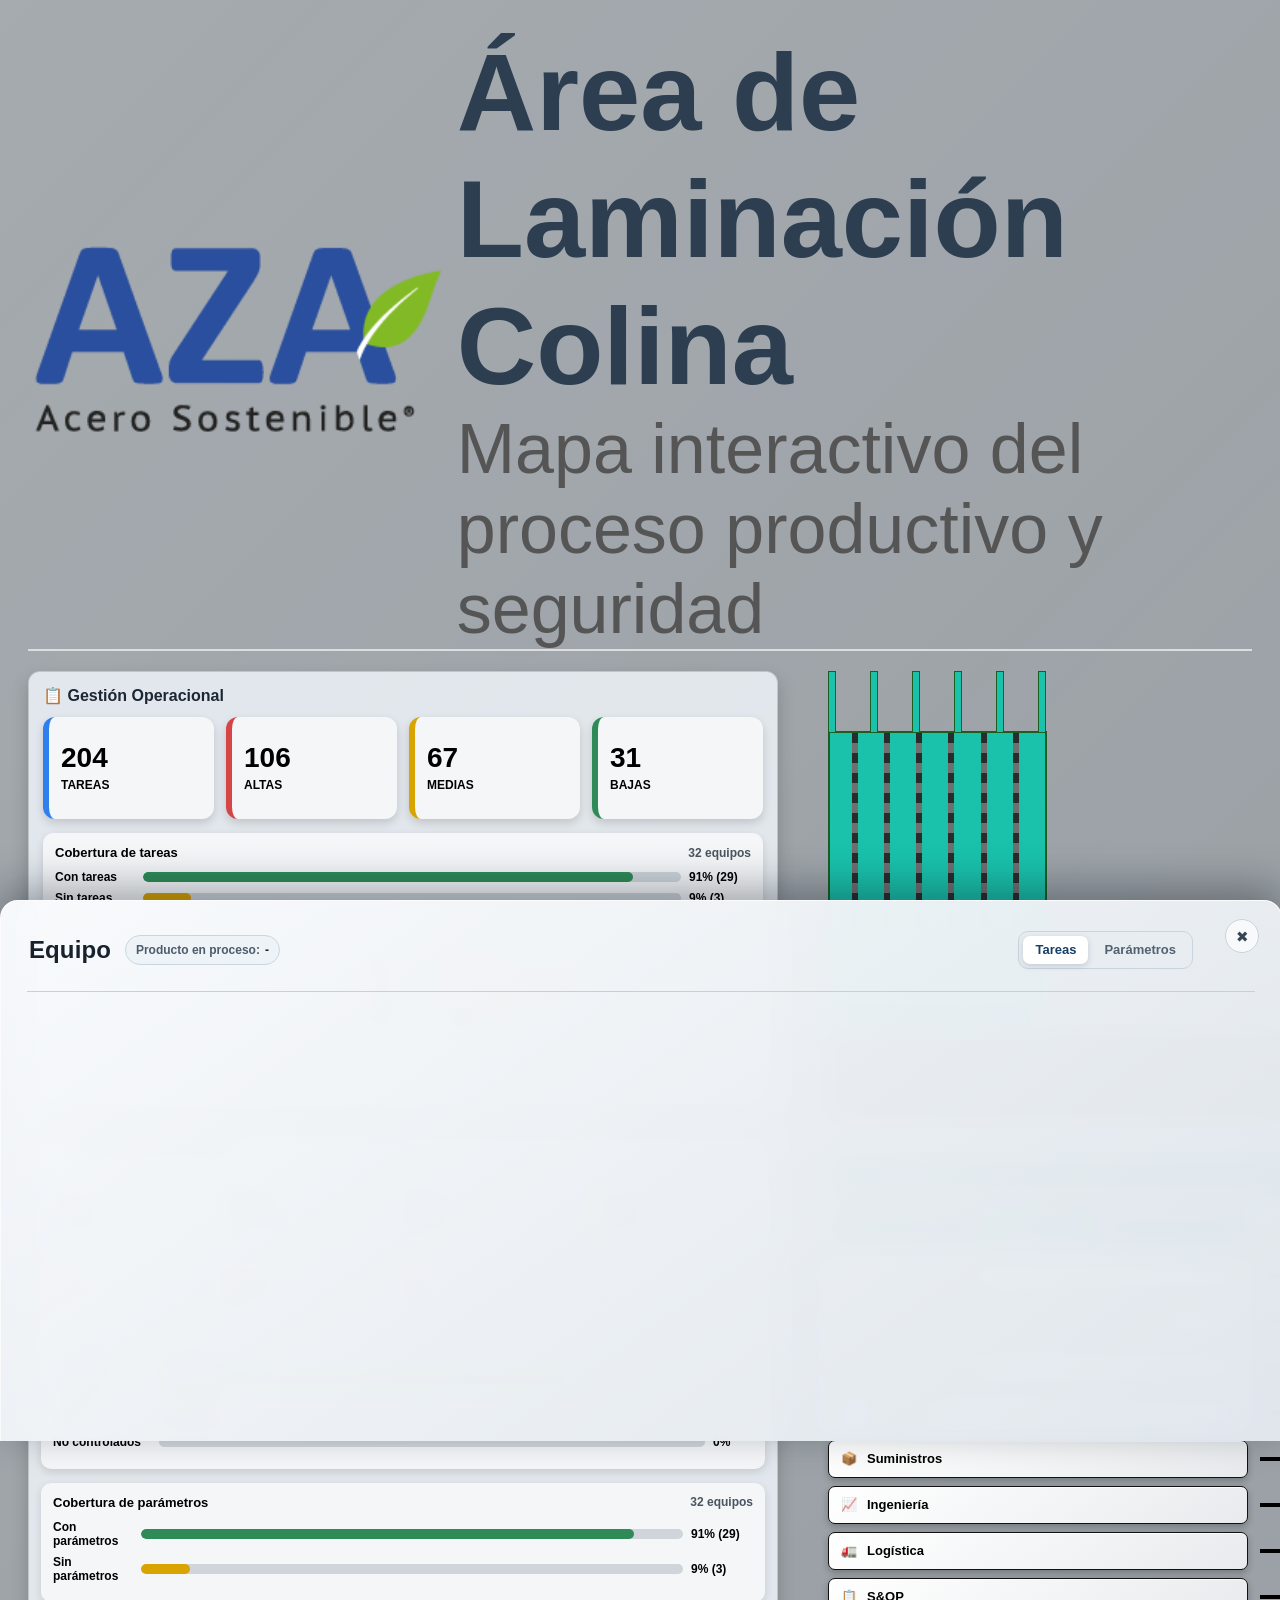
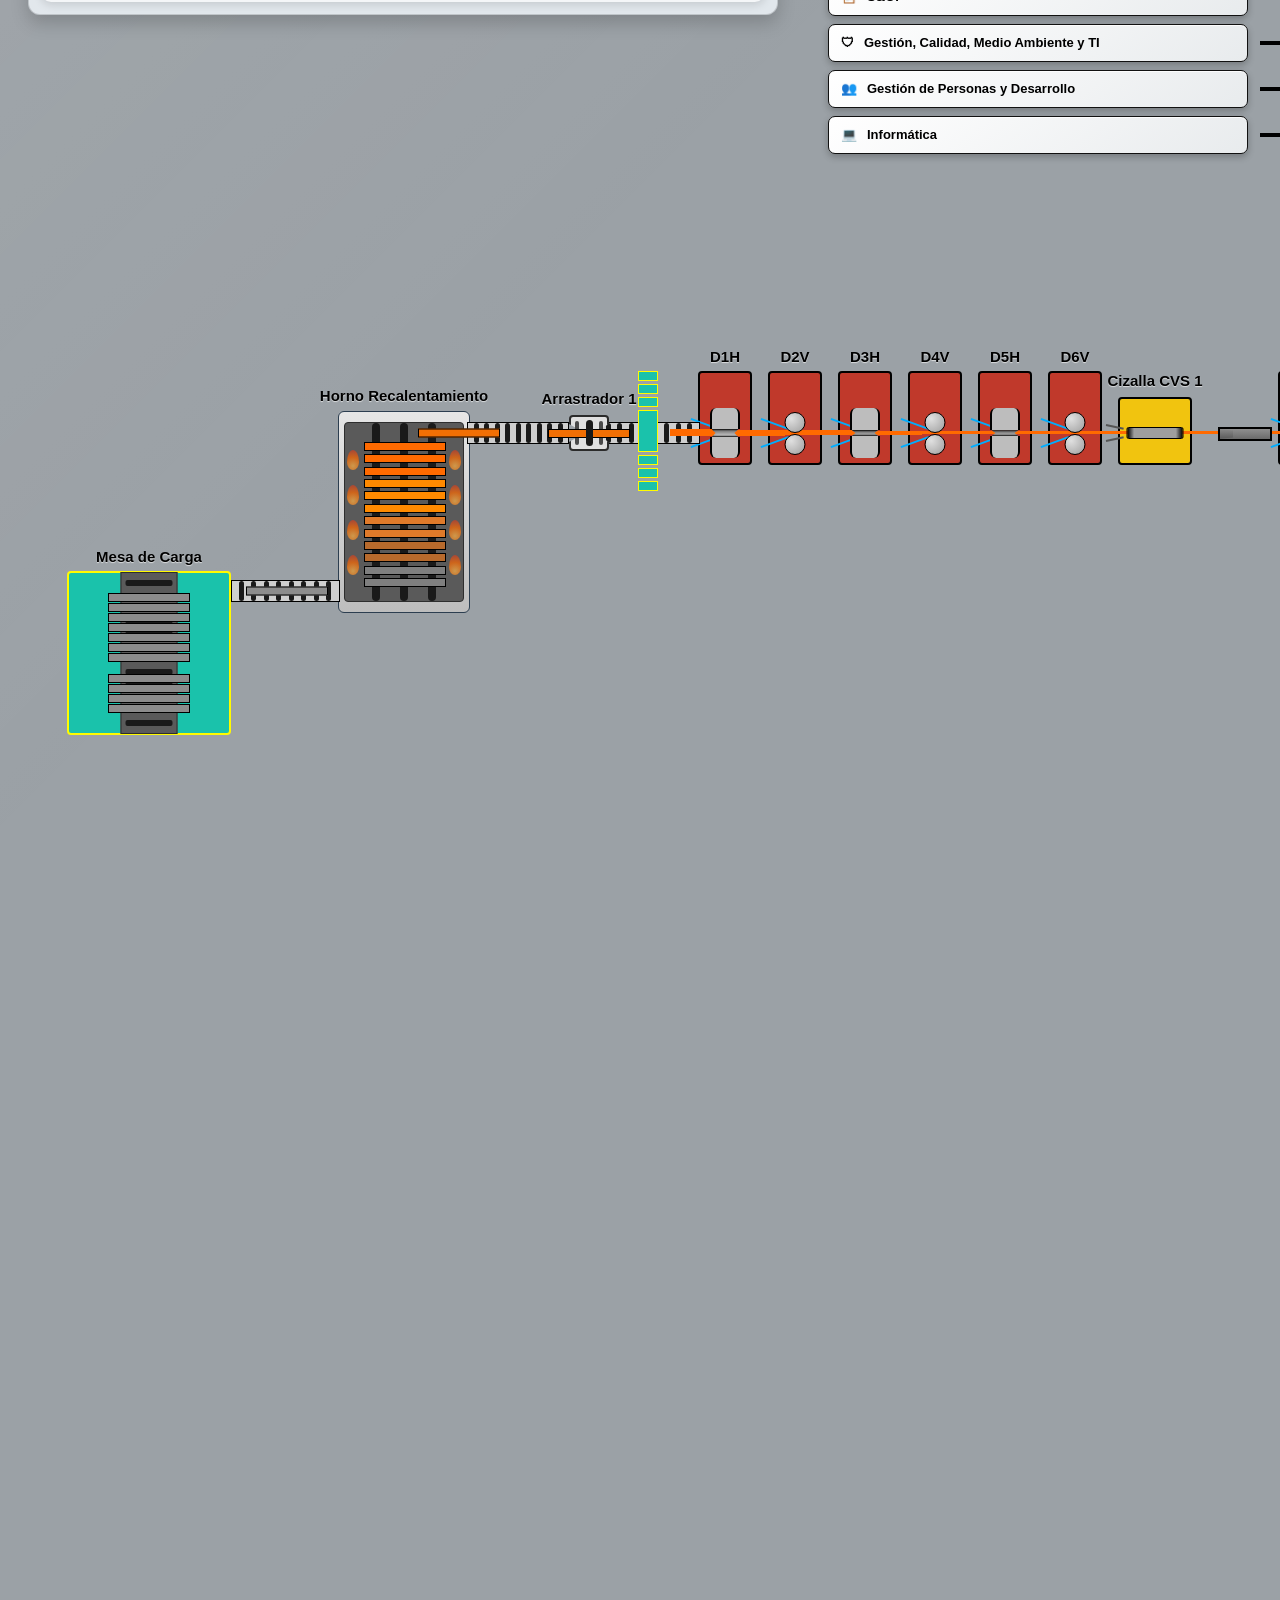
<file: index.html>
<!DOCTYPE html>
<html lang="es">

<head>
  <meta charset="UTF-8">
  <title>Área de Laminación</title>
  <link rel="stylesheet" href="styles.css">
</head>

<body>
<header class="encabezado">
  <img src="Logo-aza2.png" alt="Logo AZA" class="logo-empresa">
  <div class="titulo">
    <h1>Área de Laminación Colina</h1>
    <p>Mapa interactivo del proceso productivo y seguridad </p>
  </div>
</header>
<div class="visor">
<div class="planta">
  <div class="escena">


<div class="equipo mesa-carga"
     onclick="mostrarEquipo(event, 'mesa_carga')"
     data-nombre="Mesa De Carga">


    <!-- Bastidor central de la mesa -->
    <div class="mesa-bastidor">
      <span class="riel"></span>
      <span class="riel"></span>
      <span class="riel"></span>
      <span class="riel"></span>
      <span class="riel"></span>
      <span class="riel"></span>
      <span class="riel"></span>
      <span class="riel"></span>
      <span class="riel"></span>
      <span class="riel"></span>
      <span class="riel"></span>
      <span class="riel"></span>
    </div>

    <!-- Palanquillas sobre la mesa -->
    <div class="palanquillas">
      <div class="lote">
        <span></span>
        <span></span>
        <span></span>
        <span></span>
        <span></span>
        <span></span>
        <span></span>
      </div>

      <div class="lote">
        <span></span>
        <span></span>
        <span></span>
        <span></span>
    </div>
  </div>
</div>




<!-- HORNO -->
<div class="equipo horno-recalentamiento"
     onclick="mostrarEquipo(event,'horno')"
     data-nombre="Horno">

  <!-- CARRIL DE ENTRADA -->
  <div  class="carril-entrada-horno"
    onclick="mostrarEquipoCarril(event, 'Carril de Entrada al Horno')"
  >
<div class="rodillos-carril">
    <span></span>
    <span></span>
    <span></span>
    <span></span>
    <span></span>
    <span></span>
    <span></span>
    <span></span>
  </div>


    <div class="palanquilla-carril"></div>
 </div>

<!-- BASTIDOR / RIELES VERTICALES DEL HORNO -->
<div class="horno-bastidor-vertical">
  <span class="riel-vertical"></span>
  <span class="riel-vertical"></span>
  <span class="riel-vertical"></span>
</div>

<!-- LLAMAS INTERNAS DEL HORNO -->
<div class="llamas-horno">
  <span></span>
  <span></span>
  <span></span>
  <span></span>
</div>

<div class="llamas-horno-Derecha">
  <span></span>
  <span></span>
  <span></span>
  <span></span>
</div>
  <!-- PALANQUILLAS DENTRO DEL HORNO -->
  <div class="palanquillas-horno">

    <span class="muy-fria"></span>
    <span class="muy-fria"></span>

    <span class="Calentando"></span>
    <span class="Calentando"></span>

    <span class="tibia"></span>
    <span class="tibia"></span>

    <span class="media"></span>
    <span class="media"></span>
    <span class="media"></span>

    <span class="caliente"></span>
    <span class="caliente"></span>
    <span class="caliente"></span>
</div>
  

  <!-- CARRIL DE SALIDA -->
  <div
    class="carril-salida-horno"
    onclick="mostrarEquipoCarril(event, 'Carril de Salida del Horno')"
  >

  <div class="rodillos-carril">
    <span></span>
    <span></span>
    <span></span>
    <span></span>
    <span></span>
    <span></span>
    <span></span>
    <span></span>
    <span></span>
    
  </div>
  <div class="rodillo-captura"></div>
  <div class="palanquilla-carril-salida palanquilla-arrastre"></div>
  <div class="palanquilla-carril-salida palanquilla-arrastre"></div>
</div>



</div>  <!-- FIN DEL HORNO -->

<div class="equipo arrastrador-1-jaula"
  onclick="mostrarEquipo(event,'arrastrador_1')"
  data-nombre="Arrastrador 1"
> <div class="nombre-equipo">Arrastrador 1</div>
  <div class="jaula">
    <span></span>
    <span></span>
  </div>

</div>

<!-- CARRIL HACIA DESBASTADOR -->

 <div class="carril-arrastrador-desbaste"
  onclick="mostrarEquipoCarril(event, 'Carril Arrastrador – Desbaste')"
>
  <div class="rodillos-carril">
    <span></span><span></span><span></span><span></span>
    <span></span><span></span><span></span><span></span>
    

  </div>
</div>

<div class="escalera-aerea">

  <div class="bloque-extremo"></div>
 <div class="bloque-extremo"></div>
  <div class="bloque-extremo"></div>

  <div class="pasarela-central"></div>

  <div class="bloque-extremo"></div>
 <div class="bloque-extremo"></div>
  <div class="bloque-extremo"></div>

</div>

<div class="barra-laminacion">
  <div class="tramo etapa-1"></div>
  <div class="tramo etapa-2"></div>
  <div class="tramo etapa-3"></div>
  <div class="tramo etapa-4"></div>
  <div class="tramo etapa-5"></div>
  <div class="tramo etapa-6"></div>
   <div class="tramo etapa-final"></div>
</div>
<!-- Tren Desbaste -->
<div class="desbastador desbastador--h etapa-1"
 onclick="mostrarEquipo(event, 'd1h')"
 data-nombre="d1h"

  style="left:670px; top:200px">

  <div class="nombre-equipo">D1H
</div>

  <div class="guia-entrada">
    <span class="superior"></span>
    <span class="inferior"></span>
  </div>

  <div class="rodillo">
    <div class="superior"></div>
    <div class="canal"></div>
    <div class="inferior"></div>
  </div>
</div>

<div class="equipo desbastador d2v" 
onclick="mostrarEquipo(event,'d2v')"
data-nombre="d2v"
 style="left:740px; top:200px">

  <div class="nombre-equipo">D2V</div>

  <!-- Guía de entrada -->
  <div class="guia-entrada">
    <span class="linea superior"></span>
    <span class="linea inferior"></span>
  </div>

  <div class="desbastador-cuerpo">

   
    <div class="rodillo-vertical superior"></div>

    <div class="barra-laminada1.etapa-2"></div>

    <div class="rodillo-vertical inferior"></div>

  </div>
</div>

<div class="desbastador desbastador--h etapa-3"
onclick="mostrarEquipo(event,'d3h')"
data-nombre="d3h"
 style="left:810px; top:200px">
  <div class="nombre-equipo">D3H</div>

  <div class="guia-entrada">
    <span class="superior"></span>
    <span class="inferior"></span>
  </div>

  <div class="rodillo">
    <div class="superior"></div>
    <div class="canal"></div>
    <div class="inferior"></div>
  </div>
</div>

<div class="equipo desbastador d4v" 
onclick="mostrarEquipo(event,'d4v')"
data-nombre="d4v"
 style="left:880px; top:200px">

  <div class="nombre-equipo">D4V</div>

  <!-- Guía de entrada -->
  <div class="guia-entrada">
    <span class="linea superior"></span>
    <span class="linea inferior"></span>
  </div>

  <div class="desbastador-cuerpo">

    <!-- Rodillo superior -->
    <div class="rodillo-vertical superior"></div>

    <!-- Barra (misma que viene de D1) -->
    <div class="barra-laminada h2"></div>

    <!-- Rodillo inferior -->
    <div class="rodillo-vertical inferior"></div>

  </div>
</div>

<div class="desbastador desbastador--h etapa-5"
onclick="mostrarEquipo(event,'d5h')"
data-nombre="d5h"
 style="left:950px; top:200px">
  <div class="nombre-equipo">D5H</div>

  <div class="guia-entrada">
    <span class="superior"></span>
    <span class="inferior"></span>
  </div>

  <div class="rodillo">
    <div class="superior"></div>
    <div class="canal"></div>
    <div class="inferior"></div>
  </div>
</div>

<div class="equipo desbastador d6v" 
onclick="mostrarEquipo(event,'d6v')"
data-nombre="d6v"
 style="left:1020px; top:200px">

  <div class="nombre-equipo">D6V</div>

  <!-- Guía de entrada -->
  <div class="guia-entrada">
    <span class="linea superior"></span>
    <span class="linea inferior"></span>
  </div>

  <div class="desbastador-cuerpo">

    <!-- Rodillo superior -->
    <div class="rodillo-vertical superior"></div>

    <!-- Barra (misma que viene de D1) -->
    <div class="barra-laminada h2"></div>

    <!-- Rodillo inferior -->
    <div class="rodillo-vertical inferior"></div>

  </div>
</div>

<div class="equipo cizalla" 
onclick="mostrarEquipo(event,'cvs1')"
data-nombre="cvs1"
style="left:1090px; top:225.5px">

  <div class="nombre-equipo">Cizalla CVS 1</div>

<div class="guia-entrada-cizalla">
  <span class="linea superior"></span>
  <span class="linea inferior"></span>
</div>

  <div class="cizalla-cuerpo">
    <div class="rodillo-cizalla"></div>
  </div>

</div>

<!--Fin Tren Desbaste -->

<div class="canal-guia"
  style="left:1190px; top:255.5px">
</div>
<!-- Tren Medio-->
<div class="desbastador desbastador--h etapa-1"
 onclick="mostrarEquipo(event,'d7h')"
 data-nombre="d7h"
  style="left:1250px; top:200px">

  <div class="nombre-equipo">D7H</div>

  <div class="guia-entrada">
    <span class="superior"></span>
    <span class="inferior"></span>
  </div>

  <div class="rodillo">
    <div class="superior"></div>
    <div class="canal"></div>
    <div class="inferior"></div>
  </div>
</div>

<div class="formador-lazo f1"
data-nombre="formador_lazos"
style="left:1300px; top:215px">

  <div class="nombre-equipo">Formador<br>de Lazos</div>

  <div class="caja-lazo">
    <svg class="omega" viewBox="0 0 110 60" preserveAspectRatio="none">
      <path d="M0 45 Q55 45 110 45"></path>
    </svg>
  </div>

</div>

<div class="equipo desbastador d2v" 
onclick="mostrarEquipo(event,'d8v')"
data-nombre="d8v"
 style="left:1420px; top:200px">

  <div class="nombre-equipo">D8V</div>

  <!-- Guía de entrada -->
  <div class="guia-entrada">
    <span class="linea superior"></span>
    <span class="linea inferior"></span>
  </div>

  <div class="desbastador-cuerpo">

   
    <div class="rodillo-vertical superior"></div>

    <div class="barra-laminada1.etapa-2"></div>

    <div class="rodillo-vertical inferior"></div>

  </div>
</div>

<div class="formador-lazo f2"
data-nombre="formador_lazos"
style="left:1470px; top:215px">

  <div class="nombre-equipo">Formador<br>de Lazos</div>

  <div class="caja-lazo">
    <svg class="omega" viewBox="0 0 110 60" preserveAspectRatio="none">
      <path d="M0 45 Q55 45 110 45"></path>
    </svg>
  </div>

</div>

<div class="desbastador desbastador--h etapa-1"
 onclick="mostrarEquipo(event,'d9h')"
 data-nombre="d9h"
  style="left:1590px; top:200px">

  <div class="nombre-equipo">D9H</div>

  <div class="guia-entrada">
    <span class="superior"></span>
    <span class="inferior"></span>
  </div>

  <div class="rodillo">
    <div class="superior"></div>
    <div class="canal"></div>
    <div class="inferior"></div>
  </div>
</div>

<div class="formador-lazo f3"
data-nombre="Formador_Lazos"
style="left:1640px; top:215px">

  <div class="nombre-equipo">Formador<br>de Lazos</div>


  <div class="caja-lazo">
    <svg class="omega" viewBox="0 0 110 60" preserveAspectRatio="none">
      <path d="M0 45 Q55 45 110 45"></path>
    </svg>
  </div>


</div>

<div class="equipo desbastador d2v" 
onclick="mostrarEquipo(event,'d10v')"
data-nombre="d10v"
 style="left:1760px; top:200px">

  <div class="nombre-equipo">D10V</div>

  <!-- Guía de entrada -->
  <div class="guia-entrada">
    <span class="linea superior"></span>
    <span class="linea inferior"></span>
  </div>

  <div class="desbastador-cuerpo">

   
    <div class="rodillo-vertical superior"></div>

    <div class="barra-laminada1.etapa-2"></div>

    <div class="rodillo-vertical inferior"></div>

  </div>
</div>

<div class="formador-lazo f4"
data-nombre="Formador_Lazos"
style="left:1810px; top:215px">

  <div class="nombre-equipo">Formador<br>de Lazos</div>


  <div class="caja-lazo">
    <svg class="omega" viewBox="0 0 110 60" preserveAspectRatio="none">
      <path d="M0 45 Q55 45 110 45"></path>
    </svg>
  </div>


</div>

<div class="desbastador desbastador--h etapa-1"
 onclick="mostrarEquipo(event,'d11h')"
 data-nombre="d11h"
  style="left:1930px; top:200px">

  <div class="nombre-equipo">D11H</div>

  <div class="guia-entrada">
    <span class="superior"></span>
    <span class="inferior"></span>
  </div>

  <div class="rodillo">
    <div class="superior"></div>
    <div class="canal"></div>
    <div class="inferior"></div>
  </div>
</div>

<div class="formador-lazo f5"
data-nombre="Formador_Lazos"
style="left:1980px; top:215px">

  <div class="nombre-equipo">Formador<br>de Lazos</div>

  <div class="caja-lazo">
    <svg class="omega" viewBox="0 0 110 60" preserveAspectRatio="none">
      <path d="M0 45 Q55 45 110 45"></path>
    </svg>
  </div>

</div>

<div class="equipo desbastador d2v" 
onclick="mostrarEquipo(event,'d12v')"
data-nombre="d12v"
 style="left:2100px; top:200px">

  <div class="nombre-equipo">D12V</div>

  <!-- Guía de entrada -->
  <div class="guia-entrada">
    <span class="linea superior"></span>
    <span class="linea inferior"></span>
  </div>

  <div class="desbastador-cuerpo">

   
    <div class="rodillo-vertical superior"></div>

    <div class="barra-laminada1.etapa-2"></div>

    <div class="rodillo-vertical inferior"></div>

  </div>
</div>

<div class="formador-lazo f6"
data-nombre="Formador_Lazos"
style="left:2150px; top:215px">

  <div class="nombre-equipo">Formador<br>de Lazos</div>


  <div class="caja-lazo">
    <svg class="omega" viewBox="0 0 110 60" preserveAspectRatio="none">
      <path d="M0 45 Q55 45 110 45"></path>
    </svg>
  </div>


</div>

<div class="desbastador desbastador--h etapa-1"
 onclick="mostrarEquipo(event,'d13h')"
 data-nombre="d13h"
  style="left:2270px; top:200px">

  <div class="nombre-equipo">D13H</div>

  <div class="guia-entrada">
    <span class="superior"></span>
    <span class="inferior"></span>
  </div>

  <div class="rodillo">
    <div class="superior"></div>
    <div class="canal"></div>
    <div class="inferior"></div>
  </div>
</div>

<div class="formador-lazo f7"
data-nombre="Formador_Lazos"
style="left:2320px; top:215px">

  <div class="nombre-equipo">Formador<br>de Lazos</div>


  <div class="caja-lazo">
    <svg class="omega" viewBox="0 0 110 60" preserveAspectRatio="none">
      <path d="M0 45 Q55 45 110 45"></path>
    </svg>
  </div>


</div>

<div class="equipo desbastador d2v" 
onclick="mostrarEquipo(event,'d14v')"
data-nombre="d14v"
 style="left:2440px; top:200px">

  <div class="nombre-equipo">D14V</div>

  <!-- Guía de entrada -->
  <div class="guia-entrada">
    <span class="linea superior"></span>
    <span class="linea inferior"></span>
  </div>

  <div class="desbastador-cuerpo">

   
    <div class="rodillo-vertical superior"></div>

    <div class="barra-laminada1.etapa-2"></div>

    <div class="rodillo-vertical inferior"></div>

  </div>
</div>

<div class="canal-guia"
  style="left:2520px; top:255.5px">
</div>

<div class="semicirculo"></div>
<!-- Fin Tren Medio-->

<div class="canal-guia"
  style="left:2620px; top:255.5px">
</div>

<div class="guia-desviador"></div>
<div class="brazo-desviador">

</div>


<div class="tunel-tubos tunel-recto">
  <div class="tubo-guia"></div>
  <div class="tubo-guia"></div>
  <div class="tubo-guia"></div>
  <div class="tubo-guia"></div>
  <div class="tubo-guia"></div>
  <div class="tubo-guia"></div>
  <div class="tubo-guia"></div>
  <div class="tubo-guia"></div>
  <div class="tubo-guia"></div>
  <div class="tubo-guia"></div>
  <div class="tubo-guia"></div>
  <div class="tubo-guia"></div>
  <div class="tubo-guia"></div>
  <div class="tubo-guia"></div>
  <div class="tubo-guia"></div>
  <div class="tubo-guia"></div>
  <div class="tubo-guia"></div>
  <div class="tubo-guia"></div>


</div>

<div class="tunel-tubos tunel-diagonal equipo"
onclick="mostrarEquipo(event,'caja_agua_4')">
<div class="nombre-equipo">Caja de Agua N°4</div>
  <div class="tubo-guia"></div>
  <div class="tubo-guia"></div>

  <div class="tubo-azul-grande"></div>
  <div class="tubo-azul-chico"></div>
  <div class="tubo-azul-grande"></div>
  <div class="tubo-azul-chico"></div>
  <div class="tubo-azul-grande"></div>
  <div class="tubo-azul-chico"></div>
  <div class="tubo-azul-grande"></div>

  <div class="tubo-guia"></div>
  <div class="tubo-guia"></div>
  <div class="tubo-guia"></div>
  

</div>

<div class="tunel-tubos tunel-inferior">
  <div class="tubo-guia"></div>
  <div class="tubo-guia"></div>
  <div class="tubo-guia"></div>
  <div class="tubo-guia"></div>
  <div class="tubo-guia"></div>
  <div class="tubo-guia"></div>
  



</div>


<div class="pasarela-cruce">

  <div class="escalera escalera-arriba"></div>

  <div class="pasarela"></div>

  <div class="escalera escalera-abajo"></div>

</div>


<div class="equipo caja-agua" onclick="mostrarEquipo(event,'caja_agua_5')" data-nombre="caja_agua_5">

  <div class="nombre-equipo">Caja de Agua N°5</div>

  <div class="caja-superior"></div>

  <div class="tuberias">
    <span></span>
    <span></span>
    <span></span>
    <span></span>
    <span></span>
    <span></span>
    <span></span>
    <span></span>
    <span></span>
    <span></span>
    <span></span>
    <span></span>
    <span></span>
    <span></span>
    <span></span>
  </div>

  <div class="caja-inferior"></div>

</div>

<div class="equipo cizalla cizalla-monobloque"
onclick="mostrarEquipo(event,'cvs2')"
data-nombre="Cizalla CVS 2"
style="left:3400px; top:550px">

  <div class="nombre-equipo">Cizalla CVS 2</div>

  <div class="guia-entrada-cizalla">
    <span class="linea superior"></span>
    <span class="linea inferior"></span>
  </div>

  <div class="cizalla-cuerpo">
    <div class="rodillo-cizalla"></div>
  </div>

</div>
<div class="formador-lazo f-monobloque"
data-nombre="formador_lazos"
style="left:3460px; top:540px">

  <div class="nombre-equipo">Formador<br>de Lazos</div>

  <div class="caja-lazo">
    <svg class="omega" viewBox="0 0 110 60" preserveAspectRatio="none">
      <path d="M0 45 Q55 45 110 45"></path>
    </svg>
  </div>

</div>


<div class="equipo monoblock"
onclick="mostrarEquipo(event, 'monoblock')"
data-nombre="monoblock">

  <div class="nombre-equipo">monoblock</div>

  <div class="tapa">
    <div class="ojo"></div>
    <div class="ojo"></div>
  </div>

  <div class="tapa">
    <div class="ojo"></div>
    <div class="ojo"></div>
  </div>

  <div class="tapa">
    <div class="ojo"></div>
    <div class="ojo"></div>
  </div>
  <div class="tapa">
    <div class="ojo"></div>
    <div class="ojo"></div>
  </div>
   <div class="tapa">
    <div class="ojo"></div>
    <div class="ojo"></div>
  </div>

</div>

<div class="guia-desviador-monoblock"></div>
<div class="brazo-desviador-monoblock"></div>

<div class="canal-subida">

  <div class="equipo caja-subida-agua"
onclick="mostrarEquipo(event,'caja_agua_6')">

<div class="nombre-equipo">Caja Agua N°6</div>

</div>

 <div class="equipo caja-subida-caliente"
onclick="mostrarEquipo(event,'arrastrador_6')">

<div class="nombre-equipo">Arrastrador 6</div>

</div>

<div class="equipo caja-subida-agua"
onclick="mostrarEquipo(event,'caja_agua_7')">

<div class="nombre-equipo">Caja Agua N°7</div>

</div>

  <div class="tubo-guia"></div>

<div class="equipo caja-subida-agua"
onclick="mostrarEquipo(event,'caja_agua_8')">

<div class="nombre-equipo">caja_agua_8</div>

</div>
 <div class="tubo-guia"></div>
  <div class="tubo-guia"></div>

</div>



<div class="tunel-tubos tunel-superior-continuacion">
  <div class="tubo-guia"></div>
  <div class="tubo-guia"></div>
  <div class="tubo-guia"></div>
  <div class="tubo-guia"></div>
    <div class="tubo-guia"></div>
  <div class="tubo-guia"></div>
  <div class="tubo-guia"></div>
  <div class="tubo-guia"></div>
    <div class="tubo-guia"></div>
  <div class="tubo-guia"></div>
  <div class="tubo-guia"></div>
  <div class="tubo-guia"></div>
    <div class="tubo-guia"></div>
  <div class="tubo-guia"></div>


</div>

<div class="guia-desviador-union"></div>
<div class="brazo-desviador-union"></div>

<div class="carril-inferior-continuacion">

  <div class="tubo-guia"></div>
  <div class="tubo-guia"></div>
  <div class="tubo-guia"></div>
  <div class="tubo-guia"></div>
<div class="equipo caja-subida-agua"
onclick="mostrarEquipo(event,'caja_agua_1')">

<div class="nombre-equipo">Caja Agua N°1</div>

</div>
  <div class="tubo-guia"></div>
  <div class="tubo-guia"></div>

<div class="equipo caja-subida-agua"
onclick="mostrarEquipo(event,'caja_agua_2')">

<div class="nombre-equipo">Caja Agua N°2</div>

</div>
  <div class="tubo-guia"></div>
  <div class="tubo-guia"></div>

<div class="equipo caja-subida-agua"
onclick="mostrarEquipo(event,'caja_agua_3')">

<div class="nombre-equipo">Caja Agua N°3</div>

</div>

<div class="equipo traslacion-alambron"
onclick="mostrarEquipo(event,'traslacion_alambron')"
style="
position:absolute;
left:640px;
top:0px;
"
>

  <div class="nombre-equipo"
  style="
  position:absolute;
  top:-20px;
  left:350px;
  transform:translateX(-50%);
  white-space:nowrap;
  "
  >
    Traslación Alambron
  </div>

  <div class="tunel-tubos">

    <div class="tubo-guia"></div>
    <div class="tubo-guia"></div>
    <div class="tubo-guia"></div>
    <div class="tubo-guia"></div>
    <div class="tubo-guia"></div>
    <div class="tubo-guia"></div>
    <div class="tubo-guia"></div>
    <div class="tubo-guia"></div>
    <div class="tubo-guia"></div>
    <div class="tubo-guia"></div>

    <div class="tubo-guia"></div>
    <div class="tubo-guia"></div>
    <div class="tubo-guia"></div>
    <div class="tubo-guia"></div>
    <div class="tubo-guia"></div>
    <div class="tubo-guia"></div>
    <div class="tubo-guia"></div>
    <div class="tubo-guia"></div>
    <div class="tubo-guia"></div>
    <div class="tubo-guia"></div>

  </div>

</div>
  
</div>

<div class="tunel-tubos tunel-superior-continuacion-2">

  <div class="tubo-guia"></div>
  <div class="tubo-guia"></div>
  <div class="tubo-guia"></div>
  <div class="tubo-guia"></div>

<div class="equipo caja-subida-caliente"
onclick="mostrarEquipo(event,'arrastrador_7')">

<div class="nombre-equipo">Arrastrador 7</div>

</div>
</div>

<div class="equipo arrastrador-8"
  onclick="mostrarEquipo(event,'arrastrador_8')"
  data-nombre="Arrastrador 8"
  style="left:5420px; top:552px">

  <div class="nombre-equipo">Arrastrador 8</div>

  <div class="jaula">
    <span></span>
    <span></span>
  </div>

</div>


<div class="equipo formador-espiras"
onclick="mostrarEquipo(event,'formador_espiras')"
data-nombre="Formador de Espiras">

  <div class="nombre-equipo">Formador de Espiras</div>

  <div class="cuerpo-formador"></div>

  <div class="canal-resorte"></div>

</div>


<div class="stelmor"
onclick="mostrarEquipo(event,'stelmor')"
data-nombre="stelmor">
<div class="nombre-equipo">Stelmor</div>
  <div class="rodillos-stelmor"></div>

  <div class="espiras-stelmor">
  
  </div>



</div>

  <div class="colectordeespiras"
  onclick="mostrarEquipo(event,'colector_espiras')"
     data-nombre="Colector de Espiras">

    <div class="espira-cabezal"></div>
    <div class="cabezal-colector">
      
    </div>
  </div>

<div class="jaula-delimitador modo-doble">
<div class="selector-modo">

  <span>Modo operación:</span>

  <button onclick="activarModo('doble')">Doble canal</button>

  <button onclick="activarModo('unitario')">Canal unitario</button>

</div>
  <!-- guía que mueve la barra (desviador real) -->
  <div class="canal-guia canal-jaula"
       onclick="mostrarEquipo(event,'Desviador_1')"
       data-nombre="Desviador 1"></div>

  <!-- Cizalla CVS7 -->
  <div class="equipo cizalla cizalla-cvs7"
       onclick="mostrarEquipo(event,'cvs7')"
       data-nombre="Cizalla CVS 7">

    <div class="nombre-equipo">Cizalla CVS 7</div>

    <div class="guia-entrada-cizalla">
      <span class="linea superior"></span>
      <span class="linea inferior"></span>
    </div>

    <div class="cizalla-cuerpo">
      <div class="rodillo-cizalla"></div>
    
    </div>

  </div>

  <!-- Canales dobles -->
  <div class="canales-cvs7">
    <div class="canal-guia canal-cvs7 canal-superior"></div>
    <div class="canal-guia canal-cvs7 canal-inferior"></div>
  </div>

  <!-- canal unitario -->
<div class="canal-unitario">

  <div class="embudo-entrada"></div>

  <div class="canal-guia cuerpo-canal"></div>

</div>

</div>

<div class="equipo traslacion-cvs7"
onclick="mostrarEquipo(event,'traslacion_doble')">

  <div class="nombre-equipo"
  style="
position:absolute;
top:30px;
left:5300px;
transform:translateX(-50%);
white-space:nowrap;
"
>
    Traslación Doble
  
  </div>

  <div class="tunel-tubos tunel-cvs7-superior">
    <div class="tubo-guia"></div>
    <div class="tubo-guia"></div>
    <div class="tubo-guia"></div>
    <div class="tubo-guia"></div>
    <div class="tubo-guia"></div>
    <div class="tubo-guia"></div>
    <div class="tubo-guia"></div>
    <div class="tubo-guia"></div>
    <div class="tubo-guia"></div>
    <div class="tubo-guia"></div>
  </div>

  <div class="tunel-tubos tunel-cvs7-inferior">
    <div class="tubo-guia"></div>
    <div class="tubo-guia"></div>
    <div class="tubo-guia"></div>
    <div class="tubo-guia"></div>
    <div class="tubo-guia"></div>
    <div class="tubo-guia"></div>
    <div class="tubo-guia"></div>
    <div class="tubo-guia"></div>
    <div class="tubo-guia"></div>
    <div class="tubo-guia"></div>
  </div>

</div>




<div class="equipo frenacolas"
onclick="mostrarEquipo(event,'frenacolas')"
data-nombre="Frenacolas">


<div class="nombre-equipo">Frenacolas</div>

<div class="freno-cuerpo">

<div class="rodillo-freno"></div>
<div class="rodillo-freno"></div>

</div>

</div>

<!-- =============================== -->
<!-- PARRILLA DE ENFRIAMIENTO -->
<!-- =============================== -->

<div class="equipo parrilla-enfriamiento"
     onclick="mostrarEquipo(event,'parrilla_enfriamiento')"
     data-nombre="Parrilla de Enfriamiento">

<div class="nombre-equipo">Parrilla de Enfriamiento</div>

<div class="parrilla-grid">

<div class="rake fijo"></div>
<div class="rake movil"></div>
<div class="rake fijo"></div>
<div class="rake movil"></div>
<div class="rake fijo"></div>
<div class="rake movil"></div>
<div class="rake fijo"></div>
<div class="rake movil"></div>
<div class="rake fijo"></div>
<div class="rake movil"></div>
<div class="rake fijo"></div>
<div class="rake movil"></div>
<div class="rake fijo"></div>
<div class="rake movil"></div>
<div class="rake fijo"></div>
<div class="rake movil"></div>
<div class="rake fijo"></div>
<div class="rake movil"></div>
<div class="rake fijo"></div>
<div class="rake movil"></div>
<div class="rake fijo"></div>
<div class="rake movil"></div>
<div class="rake fijo"></div>
<div class="rake movil"></div>
<div class="rake fijo"></div>
<div class="rake movil"></div>
<div class="rake fijo"></div>
<div class="rake movil"></div>
<div class="rake fijo"></div>
<div class="rake movil"></div>
<div class="rake fijo"></div>
<div class="rake movil"></div>
<div class="rake fijo"></div>
<div class="rake movil"></div>
<div class="rake fijo"></div>
<div class="rake movil"></div>
<div class="rake fijo"></div>
<div class="rake movil"></div>
<div class="rake fijo"></div>
<div class="rake movil"></div>
<div class="rake fijo"></div>
<div class="rake movil"></div>
<div class="rake fijo"></div>
<div class="rake movil"></div>
<div class="rake fijo"></div>
<div class="rake movil"></div>
<div class="rake fijo"></div>
<div class="rake movil"></div>
<div class="rake fijo"></div>
<div class="rake movil"></div>
<div class="rake fijo"></div>
<div class="rake movil"></div>
<div class="rake fijo"></div>
<div class="rake movil"></div>
<div class="rake fijo"></div>

</div>

</div>

<div class="manto">

  <div class="base-manto"></div>

  <div class="rodillos-manto">
    <div class="rodillo-manto"></div>
    <div class="rodillo-manto"></div>
    <div class="rodillo-manto"></div>
    <div class="rodillo-manto"></div>
    <div class="rodillo-manto"></div>
  </div>

</div>

<div class="colector"></div>

<div class="selector-producto-mapa">

  <button onclick="setProducto('gruesa')" class="btn-prod">
    Barra Gruesa 18 a 32 mm
  </button>

  <button onclick="setProducto('delgada')" class="btn-prod">
    Barra Delgada 8 a 16 mm
  </button>

  <button onclick="setProducto('rollo')" class="btn-prod">
    Rollo/Alambron
  </button>

</div>


<div class="tunel-tubos tunel-recto">
</div>


<div class="salida-cizalla"></div>
<div class="salida-desviador"></div>


<div class="barra-estatica">
  <div class="seg s1"></div>
  <div class="seg s2"></div>
  <div class="seg s3"></div>
  <div class="seg s4"></div>
</div>

<div class="barra-rollo">
  <div class="r1"></div>
  <div class="r2"></div>
</div>

<div class="barra-delgada">
  <div class="d1"></div>
  <div class="d2"></div>
  <div class="d3"></div>
  <div class="d4"></div>
</div>


<div class="salida-barras">
  <div class="sb1"></div>
  <div class="sb2"></div>
  <div class="sb3"></div>
</div>

 
<!-- =============================== -->
<!-- TODO BIEN HASTA ACA-->
<!-- =============================== -->


<div class="salida-final">

  <div class="lote2">

    <div class="barra salida b1"></div>
    <div class="barra salida b2"></div>
    <div class="barra salida b3"></div>
    <div class="barra salida b4"></div>
    <div class="barra salida b5"></div>
    <div class="barra salida b6"></div>
    <div class="barra salida b7"></div>
    <div class="barra salida b8"></div>
    <div class="barra salida b9"></div>
    <div class="barra salida b10"></div>

  </div>

</div>

<div class="cizalla-frio" onclick="mostrarEquipo(event,'Cizalla Corte Frío')"
data-nombre="Cizalla Corte Frío">

  <div class="cizalla-frio-cuerpo"></div>
  <div class="nombre-equipo">Cizalla Corte Frío</div>
</div>


<div class="transferidor">
  <div class="cadena"></div>
  <div class="cadena"></div>
  <div class="cadena"></div>
  <div class="cadena"></div>
  <div class="cadena"></div>
  <div class="cadena"></div>
</div>

<div class="cunas">
  <div class="cuna-barra"></div>
  <div class="cuna-barra"></div>
  <div class="cuna-barra"></div>
  <div class="cuna-barra"></div>
  <div class="cuna-barra"></div>
  <div class="cuna-barra"></div>
  <div class="cuna-barra"></div>
  <div class="cuna-barra"></div>
  <div class="cuna-barra"></div>
  <div class="cuna-barra"></div>
  <div class="cuna-barra"></div>


</div>


<div class="CaminoBarra">

  <div class="base-manto"></div>

  <div class="rodillos-manto">
    <div class="rodillo-manto"></div>
    <div class="rodillo-manto"></div>
    <div class="rodillo-manto"></div>
    <div class="rodillo-manto"></div>
    <div class="rodillo-manto"></div>
  </div>

</div>

<div class="enzunchadoras" onclick="mostrarEquipo(event,'enzunchadora')"
data-nombre="Enzunchadoras 1 y 2">

<div class="nombre-equipo">Enzunchadoras 1 y 2</div>
  <!-- 🔧 ENZUNCHADORA 1 -->
  <div class="enzunchadora">

    <div class="cuerpo"></div>
    <div class="marco"></div>

    <!-- 🟡 SUPERIORES -->
    <div class="brazo sup-izq"></div>
    <div class="brazo sup-der"></div>

    <!-- 🔴 INFERIORES (AHORA TAMBIÉN BRAZOS) -->
    <div class="brazo inf-izq"></div>
    <div class="brazo inf-der"></div>

  </div>

  <!-- 🔧 ENZUNCHADORA 2 -->
  <div class="enzunchadora">

    <div class="cuerpo"></div>
    <div class="marco"></div>

    <div class="brazo sup-izq"></div>
    <div class="brazo sup-der"></div>

    <div class="brazo inf-izq"></div>
    <div class="brazo inf-der"></div>

  </div>

</div>

<div class="Pesaje">
  <div class="cadenaPesaje"></div>
  <div class="cadenaPesaje"></div>
  <div class="cadenaPesaje"></div>
  <div class="cadenaPesaje"></div>
  <div class="cadenaPesaje"></div>
  <div class="cadenaPesaje"></div>
</div>

<div class="cunasPesaje">
  <div class="cuna-barraPesaje"></div>
  <div class="cuna-barraPesaje"></div>
  <div class="cuna-barraPesaje"></div>
  <div class="cuna-barraPesaje"></div>
  <div class="cuna-barraPesaje"></div>
 <div class="cuna-barraPesaje"></div>
</div>


<div class="camino-bobina">

  <div class="carril vertical v1"></div>
  <div class="carril horizontal h1"></div>
  <div class="carril vertical v2"></div>
  <div class="carril horizontal h2"></div>

</div>

<div class="enzunchadora-rollos" onclick=" mostrarEquipo(event,'enzunchadora_rollos')"
data-nombre="Enzunchadora Rollos">
  <div class="nombre-equipo">Enzunchadora Rollos</div>
  <div class="centro"></div>

  <div class="brazo b1"></div>
  <div class="brazo b2"></div>
  <div class="brazo b3"></div>
  <div class="brazo b4"></div>

</div>


<div class="elevador">

  <div class="riel2 riel2-izq"></div>
  <div class="riel2 riel2-der"></div>

  <div class="plataforma-elevador"></div>

</div>

<div class="recepcion-rollos"></div>




<div class="bloque-negocio">

  <!-- TÍTULO -->
  <div class="definicion-header">
  DEFINICIÓN DEL NEGOCIO
</div>

  <div class="linea-negocio">

<div class="bloque-relaciones">

  <div class="rel-header proveedor-header">PROVEEDORES</div>
  
  <div class="rel-header insumo-header">INSUMOS</div>

  <div class="rel-fila">
    <div class="rel-card">🏭 <span>Acería AZA Colina</span></div>
    <div class="rel-arrow"></div>
    <div class="rel-card">▰ <span>Palanquilla 130x130x12000 en la mesa de carga</span></div>
  </div>

  <div class="rel-fila">
    <div class="rel-card">🛠 <span>Mantenimiento Eléctrico, Electrónico y Mecánico</span></div>
    <div class="rel-arrow"></div>
    <div class="rel-card">⚙️ <span>Servicios mecánicos, eléctricos y electrónicos</span></div>
  </div>

  <div class="rel-fila">
    <div class="rel-card">◎ <span>Equipo de Cambio</span></div>
    <div class="rel-arrow"></div>
    <div class="rel-card">▭ <span>Cilindros maquinados, guías, tubos, discos y canaletas</span></div>
  </div>

  <div class="rel-fila">
    <div class="rel-card">💧 <span>Utilidades</span></div>
    <div class="rel-arrow"></div>
    <div class="rel-card">💧 <span>Agua, aire, energía eléctrica, gas</span></div>
  </div>

  <div class="rel-fila">
    <div class="rel-card">📦 <span>Suministros</span></div>
    <div class="rel-arrow"></div>
    <div class="rel-card">🛢 <span>Lubricantes, grasas, aceites, petróleo, certificación, piezas y equipos</span></div>
  </div>

  <div class="rel-fila">
    <div class="rel-card">📈 <span>Ingeniería</span></div>
    <div class="rel-arrow"></div>
    <div class="rel-card">📊 <span>Proyectos e inversiones</span></div>
  </div>

  <div class="rel-fila">
    <div class="rel-card">🚛 <span>Logística</span></div>
    <div class="rel-arrow"></div>
    <div class="rel-card">🚛 <span>Movimentación y evacuación</span></div>
  </div>

  <div class="rel-fila">
    <div class="rel-card">📋 <span>S&amp;OP</span></div>
    <div class="rel-arrow"></div>
    <div class="rel-card">🗓 <span>Plan de Producción</span></div>
  </div>

  <div class="rel-fila">
    <div class="rel-card">🛡 <span>Gestión, Calidad, Medio Ambiente y TI</span></div>
    <div class="rel-arrow"></div>
    <div class="rel-card">🤝 <span>Servicios de apoyo a gestión</span></div>
  </div>

  <div class="rel-fila">
    <div class="rel-card">👥 <span>Gestión de Personas y Desarrollo</span></div>
    <div class="rel-arrow"></div>
    <div class="rel-card">🎓 <span>Reclutamiento, capacitación y remuneración</span></div>
  </div>

  <div class="rel-fila">
    <div class="rel-card">💻 <span>Informática</span></div>
    <div class="rel-arrow"></div>
    <div class="rel-card">🖥 <span>Software, mesa de ayuda e infraestructura digital</span></div>
  </div>

</div>

<div class="proceso-laminacion">

  <div class="proceso-header">
    PROCESO DE LAMINACIÓN
  </div>

<div class="negocio-header">
  <div class="negocio-titulo">NEGOCIO</div>
  <div class="negocio-texto">
    Producir barras de hormigón y rollos de alambrón, satisfaciendo los requerimientos del mercado nacional y de exportación.
  </div>
</div>
  <div class="proceso-contenido">



    <!-- 🔹 GENERAL -->
    <div class="col">
      <div class="titulo azul">GENERAL</div>

      <div class="fila"><span>Mesa de carga</span><span>1</span></div>
      <div class="fila"><span>Báscula</span><span>1</span></div>
      <div class="fila"><span>Camino de rodillos</span><span>1</span></div>
      <div class="fila"><span>Horno recalentamiento</span><span>1</span></div>
      <div class="fila"><span>Cajas desbastadoras</span><span>6</span></div>
      <div class="fila"><span>Cizallas</span><span>1</span></div>
      <div class="fila"><span>Cajas laminadoras</span><span>8</span></div>
    </div>

    <!-- 🔹 BARRAS -->
    <div class="col">
      <div class="titulo azul">BARRAS</div>
      <div class="fila"><span>Cajas de agua</span><span>5</span></div>
      <div class="fila"><span>Cizalla</span><span>2</span></div>
      <div class="fila"><span>Monobloque</span><span>1</span></div>
      <div class="fila"><span>Arrastrador</span><span>3</span></div>
      <div class="fila"><span>Equipos FrenaColas</span><span>2</span></div>
      <div class="fila"><span>Parrilla de enfriamiento</span><span>1</span></div>
      <div class="fila"><span>Cizalla corte en frío</span><span>1</span></div>
      <div class="fila"><span>Enzunchadoras</span><span>2</span></div>
      <div class="fila"><span>Estación de pesaje</span><span>1</span></div>
      <div class="fila"><span>Balanza</span><span>1</span></div>
    </div>

    <!-- 🔹 ROLLOS -->
    <div class="col">
      <div class="titulo azul">ROLLOS</div>

      <div class="fila"><span>Cajas de agua</span><span>4</span></div>
      <div class="fila"><span>Cizalla</span><span>1</span></div>
      <div class="fila"><span>Monobloque</span><span>1</span></div>
      <div class="fila"><span>Arrastrador</span><span>2</span></div>
      <div class="fila"><span>Formador de espiras</span><span>1</span></div>
      <div class="fila"><span>Stelmor</span><span>1</span></div>
      <div class="fila"><span>Colector de espiras</span><span>1</span></div>
      <div class="fila"><span>Enzunchadora</span><span>1</span></div>
      <div class="fila"><span>Estación de pesaje</span><span>1</span></div>
      <div class="fila"><span>Carro rollos</span><span>1</span></div>
    </div>

  </div>

  <!-- 🔹 PERSONAS -->
  <div class="bloque-inferior">
    <div class="subtitulo">PERSONAS</div>
    <div class="texto">

Sub-Gerente (1) · Asesor técnico (1) · Jefes de célula (4) ·Ingeniero de proceso (1) · Administrativos (5) ·Operadores (40)

    </div>
  </div>

</div>

<div class="bloque-salida">

  <div class="salida-header producto-header">PRODUCTO / SERVICIO</div>
  <div class="salida-header cliente-header">CLIENTES</div>

  <div class="salida-fila">
    <div class="salida-card">Barras y Rollos</div>
     <div class="rel-arrow"></div>
    <div class="salida-card">Logística</div>
  </div>

  <div class="salida-fila">
    <div class="salida-card">Despunte y chatarreo</div>
     <div class="rel-arrow"></div>
    <div class="salida-card">Patio Chatarra</div>
  </div>

  <div class="salida-fila">
    <div class="salida-card">Laminilla</div>
    <div class="rel-arrow"></div>
    <div class="salida-card">KDM</div>
  </div>

  <div class="salida-fila">
    <div class="salida-card">Pruebas de calidad</div>
     <div class="rel-arrow"></div>
    <div class="salida-card">Laboratorio</div>
  </div>

  <div class="salida-fila">
    <div class="salida-card">Exportación</div>
    <div class="rel-arrow"></div>
    <div class="salida-card">Cliente externo</div>
  </div>

</div>
</div>
</div>

<div class="dashboard-operacional">

  <div class="dashboard-tareas">

    <div class="dashboard-header">
      📋 Gestión Operacional
    </div>

    <div class="kpi-grid">

      <div class="kpi-card total">
        <span class="kpi-numero" id="kpi-total-tareas">0</span>
        <span class="kpi-label">Tareas</span>
      </div>

      <div class="kpi-card altas">
        <span class="kpi-numero" id="kpi-altas">0</span>
        <span class="kpi-label">Altas</span>
      </div>

      <div class="kpi-card medias">
        <span class="kpi-numero" id="kpi-medias">0</span>
        <span class="kpi-label">Medias</span>
      </div>

      <div class="kpi-card bajas">
        <span class="kpi-numero" id="kpi-bajas">0</span>
        <span class="kpi-label">Bajas</span>
      </div>

    </div>

    <div class="dashboard-cobertura">
      <div class="cobertura-header">
        <h4>Cobertura de tareas</h4>
        <strong id="cobertura-total-equipos">0 equipos</strong>
      </div>

      <div class="cobertura-item">
        <span>Con tareas</span>
        <div class="cobertura-track"><div class="cobertura-fill con-tareas" id="cobertura-con-tareas"></div></div>
        <strong id="cobertura-con-tareas-num">0%</strong>
      </div>

      <div class="cobertura-item">
        <span>Sin tareas</span>
        <div class="cobertura-track"><div class="cobertura-fill sin-tareas" id="cobertura-sin-tareas"></div></div>
        <strong id="cobertura-sin-tareas-num">0%</strong>
      </div>
    </div>

    <div class="dashboard-secundario">

      <div class="equipos-criticos">
        <h4>⚠️ Equipos Críticos</h4>
        <div id="lista-equipos-criticos"></div>
      </div>

      <div class="dashboard-grafico">
        <h4>Distribución de Criticidad</h4>

        <div class="dash-row">
          <span>🔴 Altas</span>
          <div class="dash-track">
            <div class="dash-fill dash-alta" id="grafico-altas"></div>
          </div>
          <strong id="grafico-altas-num">0</strong>
        </div>

        <div class="dash-row">
          <span>🟡 Medias</span>
          <div class="dash-track">
            <div class="dash-fill dash-media" id="grafico-medias"></div>
          </div>
          <strong id="grafico-medias-num">0</strong>
        </div>

        <div class="dash-row">
          <span>🟢 Bajas</span>
          <div class="dash-track">
            <div class="dash-fill dash-baja" id="grafico-bajas"></div>
          </div>
          <strong id="grafico-bajas-num">0</strong>
        </div>

      </div>

    </div>

  </div>

  <div class="dashboard-parametros">

    <div class="dashboard-header">
      🔧 Control de Parámetros
    </div>

    <div class="param-kpi-grid">

      <div class="param-kpi-columna">
        <div class="param-kpi-card total">
          <span class="kpi-numero" id="kpi-param-total">0</span>
          <span class="kpi-label">Parámetros</span>
        </div>
        <div class="param-critico-card">
          <span class="kpi-numero" id="kpi-param-criticos">0</span>
          <span class="kpi-label">Críticos totales</span>
        </div>
      </div>

      <div class="param-kpi-columna">
        <div class="param-kpi-card controlado">
          <span class="kpi-numero" id="kpi-param-controlados">0</span>
          <span class="kpi-label" id="kpi-param-controlados-label">Controlados</span>
        </div>
        <div class="param-critico-card">
          <span class="kpi-numero" id="kpi-param-controlados-criticos">0</span>
          <span class="kpi-label">Críticos</span>
        </div>
      </div>

      <div class="param-kpi-columna">
        <div class="param-kpi-card ruido">
          <span class="kpi-numero" id="kpi-param-ruido">0</span>
          <span class="kpi-label" id="kpi-param-ruido-label">Ruido</span>
        </div>
        <div class="param-critico-card">
          <span class="kpi-numero" id="kpi-param-ruido-criticos">0</span>
          <span class="kpi-label">Críticos</span>
        </div>
      </div>

      <div class="param-kpi-columna">
        <div class="param-kpi-card producto">
          <span class="kpi-numero" id="kpi-param-producto">0</span>
          <span class="kpi-label" id="kpi-param-producto-label">Producto</span>
        </div>
        <div class="param-critico-card">
          <span class="kpi-numero" id="kpi-param-producto-criticos">0</span>
          <span class="kpi-label">Críticos</span>
        </div>
      </div>

    </div>

    <div class="dashboard-grafico distribucion-parametros">
      <h4>Distribución de parámetros</h4>

      <div class="param-chart-row">
        <span>Controlados</span>
        <div class="dash-track"><div class="dash-fill param-controlado" id="grafico-param-controlados"></div></div>
        <strong id="grafico-param-controlados-num">0%</strong>
      </div>

      <div class="param-chart-row">
        <span>Producto</span>
        <div class="dash-track"><div class="dash-fill param-producto" id="grafico-param-producto"></div></div>
        <strong id="grafico-param-producto-num">0%</strong>
      </div>

      <div class="param-chart-row">
        <span>Ruido</span>
        <div class="dash-track"><div class="dash-fill param-ruido" id="grafico-param-ruido"></div></div>
        <strong id="grafico-param-ruido-num">0%</strong>
      </div>

      <div class="param-chart-row">
        <span>No controlados</span>
        <div class="dash-track"><div class="dash-fill param-no-controlado" id="grafico-param-no-controlados"></div></div>
        <strong id="grafico-param-no-controlados-num">0%</strong>
      </div>
    </div>

    <div class="dashboard-cobertura cobertura-parametros">
      <div class="cobertura-header">
        <h4>Cobertura de parámetros</h4>
        <strong id="cobertura-param-total-equipos">0 equipos</strong>
      </div>

      <div class="cobertura-item">
        <span>Con parámetros</span>
        <div class="cobertura-track"><div class="cobertura-fill con-tareas" id="cobertura-param-con"></div></div>
        <strong id="cobertura-param-con-num">0%</strong>
      </div>

      <div class="cobertura-item">
        <span>Sin parámetros</span>
        <div class="cobertura-track"><div class="cobertura-fill sin-tareas" id="cobertura-param-sin"></div></div>
        <strong id="cobertura-param-sin-num">0%</strong>
      </div>
    </div>

  </div>

</div>








</div><!-- FIN escena -->
</div><!-- FIN PLANTA -->
</div><!-- FIN viewpoer -->



</div>

<!-- PANEL INFERIOR -->
<div id="overlay" class="overlay"></div>

<div id="panel" class="panel">
  <div class="panel-contenido">
    <button class="cerrar" onclick="cerrarPanel()">✖</button>

<div class="panel-header">

  <div class="panel-titulo-equipo">
    <h2 id="titulo-equipo">Equipo</h2>

    <span class="producto-panel">
      Producto en proceso: <strong id="producto-proceso-panel">-</strong>
    </span>
  </div>

  <div class="panel-tabs">
    <button onclick="mostrarTareas(); activarTab(this)" class="activa">Tareas</button>
    <button onclick="mostrarParametros(); activarTab(this)">Parámetros</button>
  </div>

</div>

<div id="contenedor-tareas"></div>

<div id="contenedor-parametros" ></div>
  </div>

</div>

</div>

<script src="app.js"></script>

 














</body>
</html>
</file>
<file: styles.css>
body {
  font-family: Arial, sans-serif;
  background:
    linear-gradient(135deg, rgba(255,255,255,0.10), rgba(255,255,255,0) 55%),
    #9ba1a6;
  padding: 20px;
}

:root{
  --bg-main: #dfe6ec;        /* fondo general claro */
  --bg-panel: #cfd8e3;       /* panel principal */
  --bg-card: #e8edf2;        /* tarjetas */

  --bg-hover: #dde5ec;

  --text-main: #1c2733;
  --text-soft: #5c6b7a;

  --line: rgba(0,0,0,0.12);

  --critico: #d64545;
  --medio: #d9a300;
  --bajo: #2e8b57;

  --accent: #2f80ed;
}

#coords {
  position: fixed;
  top: 10px;
  right: 10px;
  background: rgba(0,0,0,0.7);
  color: white;
  padding: 6px 10px;
  border-radius: 6px;
  font-size: 14px;
  z-index: 9999;
}
#ruleX{
  position:fixed;
  top:0;
  left:0;
  height:25px;
  width:100%;
  background:#ddd;
  border-bottom:1px solid #888;
  font-size:10px;
  z-index:9998;
}

/* REGLA VERTICAL */
#ruleY{
  position:fixed;
  top:0;
  left:0;
  width:25px;
  height:100%;
  background:#ddd;
  border-right:1px solid #888;
  font-size:10px;
  z-index:9998;
}
:root{
  --eje-flujo: 260px;
}

h1 {
  margin-bottom: 5px;
  color: #2c3e50;
}

p {
  color: #555;
}

.mapa-proceso {
  display: flex;
  flex-direction: row;
  gap: 40px;
  margin-top: 40px;
  overflow-x: auto;
  padding-bottom: 20px;
}

.maquina {
  min-width: 180px;
  height: 80px;
  background: linear-gradient(145deg, #ffffff, #e6e6e6);
  border: 2px solid #2c3e50;
  border-radius: 10px;
  display: flex;
  align-items: center;
  justify-content: center;
  font-weight: bold;
  cursor: pointer;
  position: relative;
  transition: transform 0.2s, box-shadow 0.2s;
}

.maquina::after {
  content: "➜";
  position: absolute;
  right: -30px;
  font-size: 24px;
  color: #2c3e50;
}
@keyframes flujo {
  0% { opacity: 0.3; transform: translateX(0); }
  50% { opacity: 1; transform: translateX(5px); }
  100% { opacity: 0.3; transform: translateX(0); }
}

.maquina.final::after {
  content: "";
}

.maquina:hover {
  transform: translateY(-5px);
  box-shadow: 0 4px 10px rgba(0,0,0,0.15);
}

.overlay {
  position: fixed;
  inset: 0;
  background: rgba(0, 0, 0, 0.4);
  z-index: 900;
  display: none;
}



.overlay.activo {
  display: block;
}

#contenido-equipo {
  display: grid;
  gap: 10px;                              
  align-items: start;
}
#contenedor-tareas{
  display:grid;
  grid-template-columns: repeat(auto-fit, minmax(250px,1fr));
  gap:12px;
}
#contenedor-parametros{
  display:grid;
  grid-template-columns: repeat(auto-fit, minmax(280px,1fr));
  gap:16px;

  overflow-y:auto; /* 🔥 asegúralo */
}
.cerrar {
  position: absolute;
  top: 10px;
  right: 15px;
  background: none;
  border: none;
  font-size: 22px;
  cursor: pointer;
}
/* ========================= */
/* 📦 PANEL BASE */
/* ========================= */
.panel{
  --panel-scale: 1;

  position:fixed;
  left:0;
  bottom:0;

  width:calc(100vw / var(--panel-scale));
  height:calc(60vh / var(--panel-scale));

  transform:scale(var(--panel-scale)) translateY(100%);
  transform-origin:bottom left;

  background:rgba(200,210,220,0.6);
  backdrop-filter:blur(6px);

  transition:transform 0.3s ease;
  z-index:999999;
}

.panel.abierto{
  transform:scale(var(--panel-scale)) translateY(0);
}

.panel.abierto{
  bottom:0;
}

.panel.abierto{
  bottom:0;
}

.panel-contenido.modo-tareas #contenedor-tareas{
  display:grid;
  grid-template-columns: repeat(3, 1fr);
  gap:20px;
}

.panel-contenido.modo-tareas #contenedor-parametros{
  display:none;
}

.panel-contenido.modo-parametros #contenedor-tareas{
  display:none;
}

.panel-contenido.modo-parametros #contenedor-parametros{
  display:grid;
   grid-template-columns: repeat(2, 1fr); 
  gap:16px;

  width:100%;
}


.panel-contenido{
  height: 100%;

  padding: 20px;
  padding-bottom: 80px;

 background: var(--bg-panel);

  display: flex;
  flex-direction: column;   /* 🔥 cambio clave */

  gap: 15px;

  overflow: hidden;
}
#contenedor-tareas,
#contenedor-parametros{
  flex: 1;              /* 🔥 esto es lo que te falta */
  overflow-y: auto;     /* 🔥 scroll interno */
}
.panel-contenido.parametros-activo #contenedor-tareas{
  display:none;
}
/* ========================= */
/* 🧠 HEADER */
/* ========================= */

.panel-header{
  display:flex;
  align-items:center;
  justify-content:space-between;

  padding-bottom:10px;
  border-bottom:1px solid var(--line);
}

#titulo-equipo{
  font-size:15px;
  font-weight:600;
  letter-spacing:0.5px;

  color: var(--text-main);
}

#resumen-equipo{
  display:flex;
  gap:12px;

  font-size:14px;
  font-weight:600;

  color:rgba(255,255,255,0.8);
}


/* ========================= */
/* 🧱 GRUPOS */
/* ========================= */

.grupo{
  background: var(--bg-card);

  border-radius:6px;
  padding:12px;

  border:1px solid var(--line);

  box-shadow: 0 2px 6px rgba(0,0,0,0.08);
}

.grupo h3{
  font-size:12px;
  text-transform:uppercase;
  letter-spacing:0.6px;

  color: var(--text-soft);

  border-bottom:1px solid var(--line);
  padding-bottom:6px;
}
#titulo-equipo{
  color: var(--text-main);
}
.tarea-item,
.param-item{
  color: var(--text-main);
}
.grupo h3{
  color: var(--text-soft);
}
.tarea-item:hover,
.param-item:hover{
  background: var(--bg-hover);
}
/* ========================= */
/* 🧊 TAREAS */
/* ========================= */

.tarea-item{
  padding:10px 14px;
  margin:6px 0;

  border-radius:12px;

  background: rgba(255,255,255,0.06);
  backdrop-filter: blur(10px);

  border:1px solid rgba(255,255,255,0.12);

  box-shadow:
    0 8px 20px rgba(0,0,0,0.5),
    inset 0 1px 0 rgba(255,255,255,0.08);

  font-size:13px;

  transition: all 0.2s ease;
}

.tarea-item:hover,
.param-item:hover{
  background: var(--bg-hover);
}


.tarea-item,
.param-item{
  padding:6px 8px;

  font-size:12px;

  border-radius:4px;

  background: transparent;

  border-left:3px solid transparent;

  transition:0.15s;
}
.param-item{
  padding:8px 10px;
  margin:6px 0;

  border-radius:8px;

  background: var(--bg-hover);

  border-left:3px solid transparent;

  font-size:12px;

  transition:0.15s;
}

.param-item.critico{
  border-left:3px solid var(--critico);
}

.param-item.controlado{
  border-left:3px solid var(--bajo);
}

.param-item.producto{
  border-left:3px solid var(--medio);
}

.param-item.Ruido{
  border-left:3px solid var(--medio2);
}

/* ========================= */
/* 🎨 COLORES POR CRITICIDAD */
/* ========================= */
.tarea-item.alta{ border-left-color: var(--critico); }
.tarea-item.media{ border-left-color: var(--medio); }
.tarea-item.baja{ border-left-color: var(--bajo); }

.param-item.critico{ border-left-color: var(--critico); }
.param-item.controlado{ border-left-color: var(--bajo); }
.param-item.producto{ border-left-color: var(--medio); }
.param-item.Ruido{ border-left-color: var(--medio2); }

.tarea-item.alta{
  border-left:5px solid #ff4d4d;

  background: linear-gradient(
    90deg,
    rgba(255,77,77,0.2),
    rgba(255,77,77,0.03)
  );
}

.tarea-item.media{
  border-left:5px solid #ffaa00;

  background: linear-gradient(
    90deg,
    rgba(255,170,0,0.2),
    rgba(255,170,0,0.03)
  );
}

.tarea-item.baja{
  border-left:5px solid #4caf50;

  background: linear-gradient(
    90deg,
    rgba(76,175,80,0.2),
    rgba(76,175,80,0.03)
  );
}

.dimensiones-resumen{
  display:flex;
  gap:15px;
  margin-top:10px;
  flex-wrap:wrap;
}

.dimension-box{
  padding:10px 14px;
  border-radius:12px;

  background: rgba(255,255,255,0.06);
  backdrop-filter: blur(6px);

  box-shadow: 0 5px 15px rgba(0,0,0,0.4);

  text-align:center;
}

.dim-nombre{
  font-size:11px;
  opacity:0.7;
}

.dim-valor{
  font-size:18px;
  font-weight:700;
}
.tarea-nombre{
  font-weight:600;
  margin-bottom:4px;
}

.tarea-dimensiones{
  font-size:11px;
  opacity:0.75;

  display:flex;
  flex-wrap:wrap;
  gap:8px;
}

.dim-item{
  background: rgba(255,255,255,0.05);
  padding:2px 6px;
  border-radius:6px;
}

.tarea {
  border-left: 6px solid;
  padding: 10px;
  margin-bottom: 10px;
  background: #d9dde2;
}

.tarea.alta {
  border-color: #e74c3c;
}

.tarea.media {
  border-color: #f1c40f;
}

.tarea.media2 {
  border-color: #f7e7aa;
}

.tarea.baja {
  border-color: #2ecc71;
}

/* ===== PLANTA VISTA AÉREA ===== */

.planta{
  position: relative;
 z-index: 0;
  width: 7500px;   /* más grande que todo tu laminador */
  height: 2500px;
  overflow: visible;
  margin: 20px auto;
}

.escena{
  transform: translateY(1100px);
}

body{
  overflow-x: auto;
}
/* EQUIPOS GENERALES */
.equipo {
  position: absolute;
  cursor: pointer;
}

/* Navegación del mapa */
.equipo-seleccionado{
  outline:4px solid #2f80ed;
  outline-offset:5px;
  border-radius:5px;
  filter:drop-shadow(0 0 7px rgba(47,128,237,.9));
}

.bloque-param{
  margin-top:10px;
}

.param{
  padding:4px 8px;
  border-radius:4px;
  margin:2px 0;
}

.panel-contenido{
  overflow:hidden;
}

.param-grupo{
  background: rgba(255,255,255,0.04);
  border-radius:12px;
  padding:14px;
  border:1px solid rgba(255,255,255,0.08);

  transition:0.2s;
}

.param-grupo:hover{
  transform:translateY(-3px);
  box-shadow:0 10px 25px rgba(0,0,0,0.4);
}
#contenedor-parametros{
  padding-bottom:10px;
}
#contenedor-parametros{
  display:grid;
  grid-template-columns: repeat(auto-fit, minmax(280px, 1fr));
  gap:10px;

  width:100%;
}
.param-grupo {
  min-width: 280px;
  max-width: 400px;
  flex: none;
padding:6px 16px 16px 16px;
  background: rgba(255,255,255,0.05);
  backdrop-filter: blur(4px);
  border-radius: 16px;
  margin-top: 0px;

  box-shadow: 
    0 10px 25px rgba(0,0,0,0.3),
    inset 0 1px 0 rgba(255,255,255,0.05);

  transition: transform 0.2s ease, box-shadow 0.2s ease;
}
.param-item{
  padding:6px 10px;
  margin-bottom:4px;
  border-radius:6px;
}
.panel-contenido{
  align-content:start;
}

.param-grupo:hover {
  transform: translateY(-4px);
  box-shadow: 
    0 20px 40px rgba(0,0,0,0.4);
}
.param-grupo h4 {
  margin-bottom: 10px;
  font-size: 25px;
  font-weight: 600;
  opacity: 0.9;
}

.param-item.critico {
  border-left: 3px solid #ff4d4d;
}

.param-item.controlado {
  border-left: 3px solid #4cd964;
}

.param-item.producto {
  border-left: 3px solid #ffd60a;
}
.param-item.Ruido {
  border-left: 3px solid #2f00ff;
}

.param-item:hover {
  background: rgba(255,255,255,0.08);
  transform: translateX(4px);
}

.param-item.critico:hover {
  box-shadow: 0 0 10px rgba(255, 77, 77, 0.4);
}

.param-item.controlado:hover {
  box-shadow: 0 0 10px rgba(76, 217, 100, 0.4);
}

.param-item.producto:hover {
  box-shadow: 0 0 10px rgba(255, 214, 10, 0.4);
}
.param-item.Ruido:hover {
  box-shadow: 0 0 10px rgba(47, 0, 255, 0.4);
}
h2 {
  font-size: 18px;
  margin-bottom: 10px;
}
/* MESA DE CARGA */
.mesa-carga {
  position: relative;
  z-index: 10; 
  left: 39px;
  top: 400px;
  width: 160px;    
  height: 160px;    
  background: #1ac2ab;
  border: 2px solid #fffb00;
  border-radius: 4px;
}

/* TEXTO DEL EQUIPO */
.mesa-carga::before {
  content: "Mesa de Carga";
  position: absolute;
  top: -15px;
  left: 50%;
  transform: translateX(-50%);  
  font-size: 14px;
  font-weight: 700;
  color: #111;
  text-shadow: 0 1px 1px rgba(255, 255, 255, 0.65);
  white-space: nowrap;
}

/* PALANQUILLAS EN MESA DE CARGA */
.palanquillas {
  position: absolute;
  top: 10px;      /* 👈 más al centro de la mesa */
  left: 8px;
  right: 8px;
  display: flex;
  flex-direction: column;  
  gap: 4px;                
  align-items: center;
  z-index: 20;
  pointer-events: none;
}
.palanquillas .lote {
  display: flex;
  flex-direction: column;
  gap: 1px;           /* separación interna del grupo */
  align-items: center;
}
.palanquillas span {
  width: 80px;
  height: 7px;
  background: #8c8c8c;
  border: 1px solid #000000;
}


/* CARRIL HORIZONTAL DESPLAZAMIENTO */
.carril-entrada-horno {
  position: absolute;

  left: -108.5px;     /* sale del costado izquierdo */
  bottom: 10px;    /* 👈 parte baja REAL */

  width: 107px;
  height: 20px;

  background: #cfcfcf;
  border: 1px solid #000;
  z-index: 0;
}
.horno-recalentamiento {
  position: absolute;   /* respecto a la planta */
  left: 310px;
  top: 240px;
  width: 130px;
  height: 200px;
  background: linear-gradient(to bottom, #e6e6e6, #bdbdbd);
  border: 1px solid #2c3e50;
  border-radius: 6px;
  z-index: 10;
}
.horno-recalentamiento::before {
  content: "Horno Recalentamiento";
  position: absolute;
  top: -15px;
  left: 50%;
  transform: translateX(-50%);  /* 👈 centrado real */
  font-size: 14px;
  font-weight: 700;
  color: #111;
  text-shadow: 0 1px 1px rgba(255, 255, 255, 0.65);
  white-space: nowrap;
}
.carril-salida-horno {
  position: absolute;

  right: -100px;    /* lado derecho */
  top: 10px;       /* 👈 parte alta REAL */

  width: 100px;
  height: 20px;

  background: #cfcfcf;
  border: 1px solid #000;
  z-index: 0;
}
/* PALANQUILLA EN CARRIL DE ENTRADA */
.palanquilla-carril {
  position: absolute;

  /* centrada dentro del carril */
  left: 14px;
  top: 50%;
  transform: translateY(-50%);

  width: 80px;
  height: 7px;

  background: #8c8c8c;
  border: 1px solid #000;
  z-index: 20;

  pointer-events: none;
}

.palanquilla-carril-salida {
  position: absolute;

  /* centrada dentro del carril */
  left: 60px;
  top: 10px;; 
  bottom: 50px;
  transform: translateY(-50%);

  width: 80px;
  height: 7px;

  background: #f16f04;
  border: 1px solid #000000;
  z-index: 20;

  pointer-events: none;
}

/* PALANQUILLAS DENTRO DEL HORNO */
.palanquillas-horno {
  position: absolute;

  left: 25px;
  right: 8px;
  top: 30px;
  bottom: 25px;
  gap: 0px;
  display: flex;
  flex-direction: column-reverse;
  justify-content: space-between;

  pointer-events: none;
}
.palanquillas-horno .muy-fria {
  background: #7f7f7f;
}

.palanquillas-horno .Calentando {
  background: #b86a2c;
}

.palanquillas-horno .tibia {
  background: #e07a2a;
}

.palanquillas-horno .media {
  background: #ff8a00;
}

.palanquillas-horno .caliente {
  background: #ff6a00;
}
/* Base común */
.palanquillas-horno span {
  width: 80px;
  height: 7px;
  border: 1px solid #000000;
}


.mesa-bastidor {
  position: absolute;
  left: 50%;
  top: 50%;
  transform: translate(-50%, -50%);

  width: 55px;
  height: 160px;

  background: #5a5a5a;
  border: 1px solid #2e2e2e;

  display: flex;
  flex-direction: column;
  justify-content: space-evenly;

  pointer-events: none;
}

.mesa-bastidor .riel {
  width: 85%;
  height: 6px;
  margin: 0 auto;
  background: #1a1a1a;
  border-radius: 2px;
}

.palanquillas {
  position: absolute;
  inset: 20px;
  display: flex;
  flex-direction: column;
  justify-content: space-between;
  pointer-events: none;
}


/* BASTIDOR INTERNO DEL HORNO (VERTICAL) */
.horno-bastidor-vertical {
  position: absolute;

  left: 5px;
  right: 5px;
  top: 10px;
  bottom: 10px;

  background: #5a5a5a;          /* gris oscuro */
  border: 1px solid #2e2e2e;
  border-radius: 4px;

  display: flex;
  justify-content: center;

    gap: 20px;  
  z-index: 0;
  pointer-events: none;
}
.horno-bastidor-vertical .riel-vertical {
  width: 8px;
  background: #1a1a1a;   /* negro */
  border-radius: 5px;
}

/* LLAMAS DEL HORNO */
.llamas-horno {
  position: absolute;

  left: 8px;
  right: 8px;
  top: 30px;
  bottom: 30px;

  display: flex;
  flex-direction: column;
  justify-content: space-around;

  z-index: 5;             /* debajo de palanquillas */
  pointer-events: none;
}

/* FORMA DE LLAMA */
.llamas-horno span {
  width: 12px;
  height: 20px;

  background: radial-gradient(
    circle at 50% 80%,
    #ffb347,
    #ff6a00,
    #c0392b
  );

  border-radius: 50% 50% 50% 50% / 60% 60% 40% 40%;
  opacity: 0.7;
}

@keyframes llama {
  0%   { transform: scaleY(1);   opacity: 0.6; }
  50%  { transform: scaleY(1.1); opacity: 0.8; }
  100% { transform: scaleY(1);   opacity: 0.6; }
}

.llamas-horno span {
  animation: llama 2.5s ease-in-out infinite;
}

/* LLAMAS DEL HORNO */
.llamas-horno-Derecha {
  position: absolute;

  left: 110px;
  right: 8px;
  top: 30px;
  bottom: 30px;

  display: flex;
  flex-direction: column;
  justify-content: space-around;

  z-index: 5;             /* debajo de palanquillas */
  pointer-events: none;
}

/* FORMA DE LLAMA */
.llamas-horno-Derecha span {
  width: 12px;
  height: 20px;

  background: radial-gradient(
    circle at 50% 80%,
    #ffb347,
    #ff6a00,
    #c0392b
  );

  border-radius: 50% 50% 50% 50% / 60% 60% 40% 40%;
  opacity: 0.7;
}

@keyframes llama {
  0%   { transform: scaleY(1);   opacity: 0.6; }
  50%  { transform: scaleY(1.1); opacity: 0.8; }
  100% { transform: scaleY(1);   opacity: 0.6; }
}

.llamas-horno-Derecha span {
  animation: llama 2.5s ease-in-out infinite;
}


/* RODILLOS VERTICALES DEL CARRIL DE ENTRADA */
.rodillos-carril {
  
  position: relative;
  inset: 0;

  display: flex;
  justify-content: space-evenly;
  align-items: center;
z-index:5;
  pointer-events: none;
}

.rodillos-carril span {
  width: 5px;     /* delgados */
  height: 20px;   /* verticales */

  background: #1a1a1a;
  border-radius: 5px;
  z-index:5;
}




/* ENCABEZADO */
.encabezado {
  display: flex;
  align-items: center;
  gap: 8px;

  padding: -10px 20px;
  border-bottom: 2px solid #ddd;
  margin-bottom: 20px;
}

/* LOGO */
.logo-empresa {
  height: 200px;      /* tamaño controlado */
  width: auto;
}

/* TÍTULO */
.encabezado .titulo h1 {
  margin: 0;
  font-size: 110px;

}

.encabezado .titulo p {
  margin: 0;
  font-size: 70px;
  color: #555;
}

/* ARRASTRADOR 1 - JAULA */
.arrastrador-1-jaula {
  position: relative;

  /* 👉 AJUSTA SOLO ESTO UNA VEZ */
  left: 541px;   /* justo donde termina el carril */
  top: 80px;

  width: 40px;
  height: 36px;

  border: 0px solid #2b2b2b;
  background: transparent;
  border-radius: 0px;

  z-index: 6;
}
.arrastrador-1-jaula .jaula {
  position: absolute;
  inset: 6px;

  display: flex;
  justify-content: space-between;
  align-items: center;

  z-index: 2;
  pointer-events: none;
}


.arrastrador-1-jaula .jaula span {
  width: 4px;
  height: 100%;
  background: #4a4a4a;
  border-radius: 2px;
}

.equipo.horno-recalentamiento {
  pointer-events: auto;
}

.arrastrador-1-jaula {
  position: relative;   /* 👈 OBLIGATORIO */
}
/* TEXTO DEL ARRASTRADOR 1 */
.arrastrador-1-jaula::before {
  content: "";
  position: absolute;
  inset: 0;

  background: #e0e0e0;
  border: 2px solid #2b2b2b;

  /* 👇 forma tipo reloj de arena */
   clip-path: polygon(
    0% 0%,      100% 0%,      /* borde superior */
    100% 25%,   60% 50%,      /* estrechamiento derecha */
    100% 75%,   100% 100%,    /* borde derecho */
    0% 100%,    0% 75%,       /* borde inferior */
    40% 50%,    0% 25%        /* estrechamiento izquierda */
  );

  border-radius: 4px;
  z-index: 1;
}




.modulo-transporte-salida {
  position: absolute;

  left: 300px;   /* donde empieza el carril */
  top: 250px;    /* eje real del proceso */

  display: flex;
  align-items: center;
  gap: 0;
}


.palanquilla-arrastre {
  position: absolute;

  top: 50%;
  transform: translateY(-50%);

  width: 80px;
  height: 7px;

  background: #f16f04;
  border: 1px solid #000;

  pointer-events: none;
}
/* separaciones entre palanquillas */

.carril-salida-horno .palanquilla-arrastre:nth-child(2) {
  left: 75px;
}

.carril-salida-horno .palanquilla-arrastre:nth-child(3) {
  left: 80px;
  top: 6px;

  transform: none;   /* 👈 CLAVE */
  z-index: 10;        /* 👈 MÁS BAJO */
}

.carril-salida-horno .palanquilla-arrastre:nth-child(4) {
  left:-50px;
}
/* RODILLO DE CAPTURA SOBRE PALANQUILLA */
.rodillo-captura {
  position: absolute;

  width: 7px;
  height: 26px;

  background: #1a1a1a;
  border-radius: 4px;

  left: 118px;       /* misma zona que la última palanquilla */
  top: 50%;
  transform: translateY(-50%);

  z-index: 20;        /* por encima de la palanquilla */
  pointer-events: none;
}

/* NOMBRE DEL EQUIPO (ARRASTRADOR) */
/* ===== ROTULO ESTÁNDAR DE EQUIPOS ===== */
.nombre-equipo {
  position: absolute;

  top: -15px;
  left: 50%;
  transform: translateX(-50%);

  font-size: 20px;
  font-weight: 700;
  color: #111;
  text-shadow: 0 1px 1px rgba(255, 255, 255, 0.65);
  white-space: nowrap;

  pointer-events: none;
  z-index: 20;
}

/* CARRIL ARRASTRADOR → DESBASTE */
.carril-arrastrador-desbaste {
  position: absolute;

  left: 570px;   /* parte derecha del arrastrador */
  top: 251px;    /* mismo eje del proceso */

  width: 100px;
  height: 20px;

  background: #cfcfcf;
  border: 1px solid #000;

  z-index: 1;
}

.escalera-aerea {
  position: absolute;
  left: 560px;
  top: 250px;

  display: flex;
  align-items: center;
  gap: 3px;

  transform: rotate(90deg); /* si la necesitas rotada */
  transform-origin: center;
  z-index: 2;
}

/* BLOQUES LATERALES */
.bloque-extremo {
  width: 8px;
  height: 18px;

  background: #1ac2ab;   /* mismo color mesa */
  border: 1px solid #fffb00;
}

/* PASARELA CENTRAL */
.pasarela-central {
  width: 40px;
  height: 18px;

  background: #1ac2ab;   /* mismo color mesa */
  border: 1px solid #fffb00;
}

/* Desbastadores */
.desbastador {
  position: absolute;
  width: 50px;
  height: 90px;
  background: #c0392b;
  border: 2px solid #000;
  border-radius: 4px;
}
/* RODILLOS */
.rodillo {
  position: absolute;
  top: 39%;
  left: 50%;
  transform: translateX(-50%);
  height: 50px;
  display: flex;
  flex-direction: column;
  align-items: center;
  z-index: 3;
   
}

.rodillo .superior{
    width: 30px;
  height: 30px;
  background: #bdbdbd;
 border-radius: 6px 6px 0 0;
   box-sizing: border-box;
  border-left: 2px solid #000;
  border-right: 2px solid #000;
}
.rodillo .inferior {
  width: 30px;
  height: 30px;
  background: #bdbdbd;
    border-radius: 0 0 6px 6px;
   box-sizing: border-box;
  border-left: 2px solid #000;
  border-right: 2px solid #000;
}

.rodillo .canal {
  width: 27px;
  height: 20px;
  background: #bdbdbd;
 
  border: none;   
   clip-path: polygon(
    0% 0%,
    100% 0%,
    85% 50%,   /* 👈 entra hacia adentro */
    100% 100%,
    0% 100%,
    15% 50%    /* 👈 entra hacia adentro */
  );

  box-shadow:
    inset 0 0 0 1.2px rgba(0,0,0,0.7),
    inset 0 3px 4px rgba(0,0,0,0.5);
 
}

.rodillo .canal::before {
  content: "";
  position: absolute;
  inset: -1px; /* grosor del borde */

  background: transparent;
  border: 1.5px solid #000;

  clip-path: inherit;   /* 👈 MISMA FORMA */
  pointer-events: none;
}

.etapa-1 .rodillo .canal {
  height: 12px;
}

/* D3H */
.etapa-3 .rodillo .canal {
  height: 9px;
}

/* D5H */
.etapa-5 .rodillo .canal {
  height: 8px;
}
/* D1H - canal base */
.desbastador-d1h .rodillo .canal {
  width: 0px;
}

/* D3H - canal más angosto */
.desbastador-d3h .rodillo .canal {
  width: 16px;
}

/* D5H - canal aún más angosto */
.desbastador-d5h .rodillo .canal {
  width: 12px;
}

/* GUIAS */
.guia-entrada {
  position: absolute;
  left: -10px;
  top: 56%;
  width: 30px;
  height: 20px;
}

.guia-entrada .superior,
.guia-entrada .inferior {
  position: absolute;
  width: 100%;
  height: 2px;
  background: #00aeff;
}

.guia-entrada .superior {
  top: 0;
  transform: rotate(20deg);
}

.guia-entrada .inferior {
  bottom: 0;
  transform: rotate(-20deg);
}
/* BARRA LAMINADA */

.barra-laminacion {
  position: absolute;

  left: 642px;     /* donde empieza D1 */
  top: 258px;        /* eje único del proceso */

  display: flex;
  align-items: center;
  gap: 0px;       /* 👈 AQUÍ están los espacios entre desbastadores */

  pointer-events: none;
  z-index: 2;
}
.tramo {
  background: #ff6a00;
  border: none;
}

/* antes del D1 */
.tramo.etapa-1 {
  width: 50px;
  height: 7px;
}

/* después del D1 */
.tramo.etapa-2 {
  width: 65px;
  height: 6px;
}

/* después del D3 */
.tramo.etapa-3 {
  width: 67px;
  height: 5px;
}
.tramo.etapa-4 {
  width: 70px;
  height: 4px;
}

.tramo.etapa-5 {
  width: 69px;
  height: 3.5px;
}
.tramo.etapa-6 {
  width: 68px;
  height: 3.3px;
}
.tramo.etapa-final {
  width: 1600px;
  height: 3px;
}


.rodillo-vertical {
  position: absolute;
  left: 50%;
  transform: translateX(-50%);

  width: 19px;
  height: 19px;

  background: radial-gradient(
    circle at 30% 30%,
    #e0e0e0,
    #9e9e9e
  );

  border: 1px solid #000;
  border-radius: 50%;
  z-index: 5;
}

.rodillo-vertical.superior {
  top: 39px;
}

.rodillo-vertical.inferior {
  bottom: 8px;
}

.cizalla {
  position: absolute;

}

.cizalla-cuerpo {
  width: 70px;        /* 👈 más larga que el arrastrador */
  height: 64.5px;

  background: #f1c40f;   /* amarillo industrial */
  border: 2px solid #000;
  border-radius: 4px;

  position: relative;
}
.rodillo-cizalla {
  position: absolute;
  left: 50%;
  top: 54%;
  transform: translate(-50%, -50%);

  width: 55px;
  height: 10px;

  background: linear-gradient(
    to right,
    #000000 0%,
    #9e9e9e 12%,
    #9e9e9e 88%,
    #000000 100%
  );

  border: 1px solid #000;
  border-radius: 2px;

  z-index: 3;
}

/* GUÍA DE ENTRADA CIZALLA */
.guia-entrada-cizalla {
  position: absolute;

  left: -12px;           /* sale un poco antes del equipo */
  top: 54%;
  transform: translateY(-50%);

  width: 18px;           /* más angosta que desbastador */
  height: 18px;

  pointer-events: none;
  z-index: 2;
}

/* líneas */
.guia-entrada-cizalla .linea {
  position: absolute;
  width: 100%;
  height: 2px;

  background: #555;      /* hierro */
}

/* superior */
.guia-entrada-cizalla .superior {
  top: 0;
  transform-origin: left center;
  transform: rotate(12deg);   /* 👈 más suave */
}

/* inferior */
.guia-entrada-cizalla .inferior {
  bottom: 0;
  transform-origin: left center;
  transform: rotate(-12deg);
}


.dimensiones p {
  margin: 2px 0;
  font-size: 18px;
}

.dimension-item {
  display: flex;
  flex-direction: column;
  align-items: center;

  min-width: unset;         /* 👈 por si hereda algo */
  width: auto;              /* 👈 NO fijo aún */
  padding: 0 4px;
}
.dimension-item .nombre {
  font-size: 18px;
  white-space: nowrap;      /* 👈 evita salto */
}

.dimension-item .valor {
  font-size: 18px;
  font-weight: bold;
}

.fila-nombres span {
  font-weight: 600;
  color: #444;
  line-height: 1.5;      /* 👈 más compacto */
}

.fila-valores span {
  padding: 1px 0;        /* 👈 menos alto */
  border-top: 1px solid #ddd;
  line-height: 1.5;      /* 👈 más compacto */
}

.dimensiones-horizontal {
  display: flex;
  gap: 10px;              /* 👈 controla qué tan juntos están */
  margin-top: 6px;
  flex-wrap: wrap;        /* por si la pantalla es chica */
}

.dimension-col {
  display: flex;
  flex-direction: column;
  align-items: center;
  min-width: 70px;        /* 👈 evita que se peguen */
}

.dimension-nombre {
  font-size: 11px;
  font-weight: 600;
  text-align: center;
  line-height: 1.1;
}

.dimension-valor {
  font-size: 18px;
  font-weight: bold;
}



.canal-guia {
  position: absolute;
  width: 50px;              /* 👈 ancho FINAL */
  height: 10px;
  background: linear-gradient(to bottom, #8f8f8f, #6b6b6b);
  border: 2px solid #000;
  z-index: 5;
  overflow:hidden;
}



.canal-guia::before {
  content: "";
  position: absolute;
  left: -25px;
  top: -1.5px;

  width: 36px;
  height: 100%;

  background: linear-gradient(
    to bottom,
    #8a8a8a,
    #5a5a5a
  );

  border-top: 2px solid #000;
  border-bottom: 2px solid #000;
  border-left: 2px solid #000;

  clip-path: polygon(
     0% 0%,
    100% 25%,
    100% 75%,
    0% 100%
  );
}


/* ===== FORMADOR DE LAZOS MEJORADO ===== */
/* ===== FORMADOR DE LAZOS SIMPLIFICADO ===== */
.formador-lazo {
  position: absolute;
  left: 1518px;
  top: 215px;
  width: 120px;
  height: 80px;
  z-index: 5;
  pointer-events: auto;
}


/* CAJA DE LAZO MEJORADA */
.caja-lazo {
  position: absolute;
  left: 50%;
  top: 50%;
  transform: translate(-50%, -50%);
  width: 80px;
  height: 60px;
  background: linear-gradient(135deg, #b8b8b8, #7a7a7a);
  border: 2px solid #333;
  border-radius: 8px;
  z-index: 4;
  box-shadow: 0 4px 8px rgba(0,0,0,0.4);
  overflow: hidden; /* asegura que .omega no se salga del contenedor */
}


/* OMEGA ANIMADO */
.omega{
  position:absolute;
  left:0;
  bottom:10px;
  width:100%;
  height:40px;
}

.omega path{
  fill:none;
  stroke:#ff6a00;
  stroke-width:5;
  stroke-linecap:round;

  filter: drop-shadow(0 0 0 #000) drop-shadow(1px 0 0 #000) drop-shadow(-1px 0 0 #000) drop-shadow(0 1px 0 #000) drop-shadow(0 -1px 0 #000);

  animation: onda-cuerda 5s ease-in-out infinite;
}
@keyframes onda-cuerda {

/* barra plana */
0%{
d: path("M0 42 Q55 42 110 42");
}

/* subida rápida */
15%{
d: path("M0 42 Q55 -2 110 42");
}

/* pequeña oscilación */
30%{
d: path("M0 42 Q55 2 110 42");
}

45%{
d: path("M0 42 Q55 -1 110 42");
}

/* se mantiene arriba */
60%{
d: path("M0 42 Q55 0 110 42");
}

/* empieza a bajar */
80%{
d: path("M0 42 Q55 20 110 42");
}

/* vuelve plano */
100%{
d: path("M0 42 Q55 42 110 42");
}

}

/* ETIQUETA DEL EQUIPO */
.formador-lazo .nombre-equipo {
  position: absolute;
  top: -25px;
  left: 50%;
  transform: translateX(-50%);
  font-weight: bold;
  font-size: 14px;
  white-space: nowrap;
  z-index: 10;
}

.formador-lazo:nth-of-type(2) path{
animation-delay:0.5s;
}

.formador-lazo:nth-of-type(3) path{
animation-delay:1s;
}

.formador-lazo:nth-of-type(4) path{
animation-delay:1.5s;
}


.semicirculo{
  position:absolute;

  left:2515px;
  top:228px;

  width:60px;
  height:60px;

  border:10px solid #f1c40f;
  border-bottom:none;

  border-radius:50px 50px 0 0;

  transform:rotate(90deg);

  background:transparent;
}

.f1 .omega path{ animation-delay:0s; }

.f2 .omega path{ animation-delay:0.6s; }

.f3 .omega path{ animation-delay:1.2s; }

.f4 .omega path{ animation-delay:1.8s; }

.f5 .omega path{ animation-delay:2.4s; }

.f6 .omega path{ animation-delay:3.0s; }

.f7 .omega path{ animation-delay:3.6s; }
/* GUÍA FIJA DEL DESVIADOR */
.guia-desviador{
  position:absolute;

  left:2620px;
  top:255px;

  width:50px;   /* largo */
  height:10px;

  background:linear-gradient(to bottom,#8f8f8f,#6b6b6b);
  border:2px solid #000;

  z-index:5;
}
.brazo-desviador{
  position:absolute;

  left:2675px;
  top:255px;

  width:50px;
  height:10px;

  background:linear-gradient(to bottom,#8f8f8f,#6b6b6b);
  border:2px solid #000;
 overflow:visible; 
  transform-origin:left center;
  transform:rotate(-25deg);

  animation: mover-desviador 10s ease-in-out infinite;

  z-index:6;
}
.brazo-desviador::before{
  content:"";
  position:absolute;

  left:-6px;
  top:50%;
  transform:translateY(-50%);

  width:12px;
  height:12px;

  background:#444;
  border:2px solid #000;
  border-radius:50%;
}
@keyframes mover-desviador {

  0%{
    transform: rotate(35deg); /* arriba */
  }

  50%{
    transform: rotate(0deg);  /* abajo */
  }

  100%{
    transform: rotate(35deg); /* vuelve arriba */
  }

}

.tubo-guia{
  width:30px;
  height:10px;

  border-radius:4px;
  border:2px solid #000;
z-index:4;
  background:linear-gradient(
    to bottom,
    #5e5e5e 0%,
    #cfcfcf 50%,
    #5e5e5e 100%
  );

  box-shadow:
    inset 0 2px 3px rgba(0,0,0,0.6),
    inset 0 -2px 3px rgba(0,0,0,0.6);
}

.tunel-tubos{
  position: absolute;
  display: flex;
  z-index:4;
  gap: 3px;     /* separación entre tubos */
}

.tunel-recto{
  left: 2730px;
  top: 255px;
  z-index:4;
}

.tunel-diagonal{
  position:absolute;

  left:2720px;
  top:285px;
z-index:4;
  display:flex;
  align-items:center;
  gap:6px;

  transform:rotate(35deg);
  transform-origin:left center;
}

.tunel-inferior{
  left: 3145px;
  top: 580px;
  z-index:4;
}

.tubo-azul-grande{
  width:30px;      /* largo del tubo */
  height:14px;     /* ancho */

  border-radius:4px;
  border:2px solid #000;
z-index:4;
  background:linear-gradient(
    to bottom,
    #0a3d7a,
    #6ec1ff,
    #0a3d7a
  );
}

.tubo-azul-chico{
  width:30px;      /* mismo largo */
  height:8px;      /* más delgado */

  border-radius:4px;
  border:2px solid #000;
z-index:4;
  background:linear-gradient(
    to bottom,
    #0a3d7a,
    #6ec1ff,
    #0a3d7a
  );
}

.pasarela-cruce{
  position:absolute;

  left:3250px;   /* ajustar */
  top:200px;

  display:flex;
  flex-direction:column;
  align-items:center;
  gap:8px;

  z-index:10;
}

.pasarela{
  width:32px;
  height:370px;

  background:#1ac2ab;
  border:2px solid #fffb00;
}
.escalera{
  width:70px;        /* más larga */
  height:25px;

  background:
    repeating-linear-gradient(
      to right,
      #1ac2ab 0px,
      #1ac2ab 6px,
      #0f8f7d 6px,
      #0f8f7d 8px
    );

  border:2px solid #fffb00;
}
.escalera-arriba{
  align-self:flex-end;
  margin-right:-30px;   /* la hace salir más */
}

.escalera-abajo{
  align-self:flex-start;
  margin-left:-30px;   /* la hace salir más */
}

.caja-agua{
  position:absolute;

  left:3390px;
  top:195px;

  width:515px;
  height:90px;
z-index:5;
  display:flex;
  flex-direction:column;
  align-items:center;
}

.caja-superior{

  width:100%;
  height:20px;

  background:#1e90ff;
  border:1px solid #000;


  border:2px solid #000;

  margin-bottom:-1px;
}

.tuberias{

  width:100%;
  display:flex;
  justify-content:space-around;

  margin-top:0px;
}

.tuberias span{

  width:6px;
  height:30px;

  background:#a1a1a1;
  border:1px solid #000;
}

.caja-inferior{

  width:100%;
  height:60px;

  background:linear-gradient(
    to bottom,
    #6ed2ff,
    #1e90ff,
    #005bbb
  );

  border:2px solid #000;

  margin-top:-10px; /* 👈 esto une las tuberías con la caja */
}

.tuberias-agua span{
  width:6px;
  height:22px;

  background:#1e90ff;
  border:1px solid #000;
}

.click-caja-agua4{
  position:absolute;

  left:2680px;   /* ajusta a tu mapa */
  top:240px;

  width:260px;   /* largo del túnel */
  height:40px;

  background:transparent;

  cursor:pointer;

  z-index:50;
}

.monoblock{
  position:absolute;

  left:3565px;
  top:547px;

  width:350px;
  height:80px;

  display:flex;

  background:linear-gradient(
    to bottom,
    #6ed2ff,
    #1e90ff,
    #005bbb
  );

  border:2px solid #000;
  border-radius:4px;
}
.corte{
  position:absolute;

  width:3px;
  height:100%;

  background:#003c8f;
}

.c1{ left:33%; }
.c2{ left:66%; }

.ojo{
  width:12px;
  height:12px;

  border-radius:50%;

  background:radial-gradient(
    circle at 40% 40%,
    #c8ecff,
    #3fa9f5
  );

  border:2px solid #3a3a3a;

  box-shadow: inset 0 1px 2px rgba(0,0,0,0.6);

  pointer-events:none;
}
.o1{ left:16%; top:10px; }
.o2{ left:16%; bottom:10px; }

/* tapa 2 */
.o3{ left:50%; top:20px; }
.o4{ left:50%; bottom:20px; }

/* tapa 3 */
.o5{ left:84%; top:20px; }
.o6{ left:84%; bottom:20px; }

.tapa{
  flex:1;

  border-left:3px solid #003c8f;

  display:flex;
  flex-direction:column;
  justify-content:center;
  align-items:center;

  gap:24px;
}

/* GUÍA FIJA */
.guia-desviador-monoblock{
  position:absolute;

  left:3918px;   /* salida del monobloque */
  top:580px;

  width:50px;
  height:10px;

  background:linear-gradient(to bottom,#8f8f8f,#6b6b6b);
  border:2px solid #000;

  z-index:5;
}

/* BRAZO MÓVIL */
.brazo-desviador-monoblock{
  position:absolute;

  left:3972px;
  top:580px;

  width:50px;
  height:10px;

  background:linear-gradient(to bottom,#8f8f8f,#6b6b6b);
  border:2px solid #000;

  transform-origin:left center;
  transform:rotate(-30deg);

  animation: mover-desviador-monobloque 15s ease-in-out infinite;

  z-index:6;
}

/* PIVOTE */
.brazo-desviador-monoblock::before{
  content:"";
  position:absolute;

  left:-6px;
  top:50%;
  transform:translateY(-50%);

  width:12px;
  height:12px;

  background:#444;
  border:2px solid #000;
  border-radius:50%;
}

/* ANIMACIÓN */
@keyframes mover-desviador-monoblock{

  0%{
    transform:rotate(-30deg);   /* hacia arriba */
  }

  50%{
    transform:rotate(0deg);    /* hacia abajo */
  }

  100%{
    transform:rotate(-30deg);
  }

}
.canal-subida{
  position:absolute;

  left:4025px;   /* ajustar según tu desviador */
  top:545px;

  display:flex;
  align-items:center;
  gap:4px;

  transform:rotate(-32deg);
  transform-origin:left center;

  z-index:6;
}
.caja-subida-agua{
  position:relative;
  width:98px;
  height:30px;

  background:linear-gradient(
    to bottom,
    #6ed2ff,
    #1e90ff,
    #005bbb
  );

  border:2px solid #000;
  cursor:pointer;
}

/* nombre del equipo */
.caja-subida-agua .nombre-equipo{
  position:absolute;
  top:-14px;
  left:50%;
  transform:translateX(-50%);
  font-size:14px;
  font-weight:700;
  white-space:nowrap;
}
.caja-subida-caliente{
  width:70px;
  height:14px;

  background:#e5ff00;

  border:2px solid #000;
}
.caja-subida-caliente{
  position:relative;
  cursor:pointer;
}
.rodillo-subida{
  width:20px;
  height:10px;

  background:#444;
  border:2px solid #000;
  border-radius:4px;
}
.caja-arrastrador{

  width:50px;
  height:18px;

  background:#c0392b;

  border:2px solid #000;
  border-radius:2px;
}
.caja-agua-delgada{

  width:45px;
  height:16px;

  background:linear-gradient(
    to bottom,
    #6ed2ff,
    #1e90ff,
    #005bbb
  );

  border:2px solid #000;
}
.canal-guia-delgado{

  width:40px;
  height:6px;

  background:linear-gradient(
    to bottom,
    #8f8f8f,
    #6b6b6b
  );

  border:2px solid #000;
}

.tunel-superior-continuacion{
  position:absolute;

  left:3925px;   /* ajustar hasta que conecte con la subida */
  top:255px;     /* mismo eje del carril superior */

  display:flex;
  gap:3px;
}


/* GUÍA FIJA */
.guia-desviador-union{
  position:absolute;

  left:4500px;   /* ajusta según tu mapa */
  top:255px;     /* mismo eje del carril superior */

  width:50px;
  height:10px;

  background:linear-gradient(to bottom,#8f8f8f,#6b6b6b);
  border:2px solid #000;

  z-index:5;
}

/* BRAZO */
.brazo-desviador-union{
  position:absolute;

  left:4500px;
  top:255px;

  width:50px;
  height:10px;

  background:linear-gradient(to bottom,#8f8f8f,#6b6b6b);
  border:2px solid #000;

  transform-origin:left center;
  transform:rotate(35deg);   /* apunta hacia el carril de subida */

  animation:mover-desviador-union 10s ease-in-out infinite;

  z-index:6;
}

/* PIVOTE */
.brazo-desviador-union::before{
  content:"";
  position:absolute;

  left:-6px;
  top:50%;
  transform:translateY(-50%);

  width:12px;
  height:12px;

  background:#444;
  border:2px solid #000;
  border-radius:50%;
}

/* ANIMACIÓN */
@keyframes mover-desviador-union{

  0%{
    transform:rotate(-215deg);   /* recibe del carril subida */
  }

  50%{
    transform:rotate(-180deg);    /* recibe del carril superior */
  }

  100%{
    transform:rotate(-215deg);
  }

}
.carril-inferior-continuacion{
  position:absolute;

  left:4040px;   /* salida del desviador */
  top:580px;     /* eje del carril inferior */

  display:flex;
  gap:3px;
  z-index:3;
}
.tunel-superior-continuacion-2{
  position:absolute;

  left:4560px;   /* justo después del desviador */
  top:255px;     /* mismo eje */

  display:flex;
  gap:3px;
}
.formador-espiras{
  position:absolute;

  left:5500px;   /* ajusta según donde termina tu carril */
  top:550px;     /* eje del carril inferior */

  width:200px;
  height:80px;
}
.formador-espiras .nombre-equipo{
  position:absolute;
  top:-25px;

  left:15%;
  transform:translateX(-20%);

  width:max-content;
  text-align:center;
}
.cuerpo-formador{

  position:absolute;

  width:120px;
  height:70px;

  background:linear-gradient(
    to bottom,
    #9e9e9e,
    #6b6b6b
  );

  border:2px solid #000;
}
.canal-resorte{
  position:absolute;

  left:10px;
  top:7px;

  width:100px;
  height:70%;

  background:
  repeating-linear-gradient(
    80deg,
    #ff6a00 0px,
    #ff6a00 6px,
    transparent 6px,
    transparent 12px
  );

  border-radius:3px;
}
.canal-resorte{
  box-shadow:
  inset 0 3px 6px rgba(0,0,0,0.4),
  inset 0 -3px 6px rgba(0,0,0,0.4);
}

.canal-resorte{
  border-top:3px solid #444;
  border-bottom:3px solid #444;
}

.stelmor{
  position:absolute;

  left: 5620px;
  top: 537px;

  width: 1200px;
  height: 100px;

  background:#111;

  overflow:hidden; /* 🔥 clave */
z-index: 2;
  box-shadow:
    inset 0 15px 20px rgba(0,0,0,0.9),
    inset 0 -15px 20px rgba(0,0,0,0.9);
}
.stelmor{
  position:absolute;
  overflow:hidden; /* 🔥 importante */
}
.stelmor::before{
  content:"";
  position:absolute;
  top:0;
  left:0;
  width:100%;
  height:100%;

  background: linear-gradient(
    to bottom,
    rgba(0,0,0,0.9) 0%,
    transparent 30%,
    transparent 70%,
    rgba(0,0,0,0.9) 100%
  );

  pointer-events:none;
}
.stelmor::after{
  content:"";
  position:absolute;

  top:0;
  left:0;

  width:100%;
  height:100%;

  background: linear-gradient(
    to bottom,
    rgba(0,0,0,0.95) 0%,
    rgba(0,0,0,0.6) 15%,
    rgba(0,0,0,0) 35%,
    rgba(0,0,0,0) 65%,
    rgba(0,0,0,0.6) 85%,
    rgba(0,0,0,0.95) 100%
  );

  pointer-events:none;
}





.rodillos-stelmor{
  position:absolute;
  top:0;
  left:0;

  width:100%;
  height:100%;

  background: repeating-linear-gradient(
    to right,
    #3a3a3a 0px,
    #3a3a3a 6px,

    #111 6px,
    #777 8px,
    #ddd 12px,
    #777 16px,
    #111 18px,

    #3a3a3a 18px,
    #3a3a3a 26px
  );
}


.colectordeespiras{
  position:absolute;

  right:680px;
  top: 588px;

  transform: translateY(-50%);

  width: 120px;
  height: 100px;

  z-index: 25;
}

.cabezal-colector{
  position:absolute;

  right:0;
  top:50%;

  transform: translateY(-50%);

  width:70px;
  height:70px;

  border-radius:50%;

  background: radial-gradient(
    circle,
    #999 0%,
    #555 40%,
    #222 70%
  );

  border:3px solid #000;

  box-shadow:
    inset 0 0 10px rgba(0,0,0,0.8),
    0 0 10px rgba(0,0,0,0.5);
}
.cabezal-colector{
  box-shadow:
    inset 0 0 10px rgba(0,0,0,0.8),
    0 0 8px rgba(0,0,0,0.6),
    0 0 20px rgba(0,0,0,0.3);
}

/* círculos concéntricos */
.cabezal-colector::before{
  content:"";
  position:absolute;
  inset:12px;

  border-radius:50%;
  border:2px solid #bbb;
}

.cabezal-colector::after{
  content:"";
  position:absolute;
  inset:26px;

  border-radius:50%;
  border:2px solid #888;
}

/* ========================= */
/* 🔵 CONTENEDOR ESPIRAS */
/* ========================= */
.espiras-stelmor{
  position:absolute;
  bottom:0;
  left:0;

  width:100%;
  height:100px;

   /* 👈 DEBUG */
  z-index:9999;
}


/* ========================= */
/* 🟠 ESPIRA EN STELMOR */
/* ========================= */
.espira{
  width: 80px;
  height: 80px;

  border-radius: 50%;
  position:absolute;

  background: radial-gradient(
    circle,
    transparent 55%,
    var(--color, #ff6a00) 57%,
    var(--color, #ff6a00) 65%,
    transparent 67%
  );

  box-shadow:
    0 0 10px var(--color, #ff6a00),
    inset 0 0 6px rgba(0,0,0,0.6);
}


/* ========================= */
/* 🔘 ESPIRA EN CABEZAL */
/* ========================= */
.espira-cabezal{
  position:absolute;

  top:50%;
  right: -42.5px;

  transform: translate(-50%, -50%);

  width:80px;
  height:80px;

  border-radius:50%;

  background: radial-gradient(
    circle,
    transparent 55%,
    #ff6a00 57%,
    #ff6a00 65%,
    transparent 67%
  );

  box-shadow:
    0 0 10px rgba(255,100,0,0.6),
    inset 0 0 6px rgba(0,0,0,0.6);

  animation: pulso 0.6s infinite alternate;
}


/* ========================= */
/* ✨ ANIMACIÓN */
/* ========================= */
@keyframes pulso{
  from{ transform: translate(-50%, -50%) scale(1); }
  to{ transform: translate(-50%, -50%) scale(1.05); }
}
/* movimiento continuo */
@keyframes moverEspiras{
  from{
    transform: translateX(0);
  }
  to{
    transform: translateX(1000px); /* 👈 ajustá según tu layout */
  }
}



.boton-pdf{

display:inline-block;

margin-top:8px;

padding:6px 10px;

background:#1b395a;

color:white;

text-decoration:none;

border-radius:4px;

font-size:12px;

}

.boton-pdf:hover{
background:#2c5a8a;
}

.pdf-icon{
  margin-left:6px;
  text-decoration:none;
  font-size:14px;
  cursor:pointer;
}

.pdf-icon:hover{
  transform:scale(1.1);
}
.tarea-nombre{
  display:flex;
  align-items:center;
  justify-content:space-between;
}

.pdf-cta{
  background:#1f6feb;
  color:white;
  font-size:11px;
  padding:5px 10px;
  border-radius:6px;
  text-decoration:none;
  font-weight:600;
  white-space:nowrap;

  box-shadow: 
    0 2px 4px rgba(0,0,0,0.7),
    0 6px 12px rgba(0,0,0,0.7);

  transition: all 0.2s ease;
}

.pdf-cta:hover{
  background:#388bfd;
  transform: translateY(-3px);
  box-shadow: 
    0 4px 8px rgba(0,0,0,0.25),
    0 12px 24px rgba(0,0,0,0.25);
}
.pdf-cta:active{
  transform: translateY(0px);
  box-shadow: 0 2px 6px rgba(0,0,0,0.2);
}
.panel-tabs{
  display:flex;
  gap:10px;
}

.panel-titulo-equipo{
  display:flex;
  align-items:center;
  gap:16px;
}

#titulo-equipo{
  margin:0;
}

.panel-tabs button{
  background:none;
  border:none;

  color: var(--text-soft);
  font-size:20px;

  padding:6px 10px;

  border-bottom:2px solid transparent;

  cursor:pointer;
}
.panel-tabs{
  position: absolute;

  left: 87%;
  transform: translateX(-50%);

  display: flex;
  gap: 10px;
}
/* hover */

.panel-tabs button:hover{
  background:#e9eef3;
}

/* pestaña activa */

.panel-tabs button.activa{

  border-bottom:3px solid #3498db;
  color:#000;

}
.producto-proceso{
  margin-bottom:15px;
  padding:10px;
  background:#f2f2f2;
  border-radius:6px;
}

.param-grid{
  display:grid;
  grid-template-columns: repeat(4, minmax(220px,1fr));
  gap:16px;
  align-items:start;
}

.grupo-param{
  background:white;
  border-radius:6px;
  padding:12px;
  box-shadow:0 2px 6px rgba(0,0,0,0.15);
}

.param{
  font-size:13px;
  padding:4px 0;
  border-bottom:1px solid #eee;
}

.param:last-child{
  border-bottom:none;
}

.controlado h4{color:#2e8b57;}
.Ruido h4{color:#caa000;}
.critico h4{color:#c0392b;}
.producto h4{color:#1f4e79;}


.jaula-delimitador{

  position:absolute;
  left:4790px;
  top:133px;

  width:310px;
  height:230px;

  border:6px solid #0048ff;
  border-radius:6px;

  background:transparent;
  z-index:4;

}


/* GUIA DESVIADORA (DESVIADOR REAL) */

.canal-jaula{

  position:absolute;

  left:10px;
  top:51.5%;

}


/* movimiento del desviador SOLO en modo doble */

.modo-doble .canal-jaula{

  animation:mover-guia-cvs7 3s ease-in-out infinite;

}

@keyframes mover-guia-cvs7{

  0%{ transform:translateY(-4px); }

  50%{ transform:translateY(4px); }

  100%{ transform:translateY(-4px); }

}


/* cuando es modo unitario se detiene */

.modo-unitario .canal-jaula{

  animation:none;

}



/* CIZALLA */

.cizalla-cvs7{

  position:absolute;

  left:70px;
  top:38.5%;
 z-index:12;
}

.cizalla-cvs7 .cizalla-cuerpo{
  background:#005bbb;
}

.cizalla-cvs7 .rodillo-cizalla{

  width:55px;
  height:20px;

  background:linear-gradient(
    to right,
    #000000 0%,
    #f1c40f 12%,
    #f1c40f 88%,
    #000000 100%
  );

}


/* GUIA ENTRADA */

.guia-entrada-cizalla{
  width:18px;
  height:18px;
}

.cizalla-cvs7 .guia-entrada-cizalla{
  width:28px;
  height:28px;
  left:-16px;
}



/* CANALES DOBLES */

.canales-cvs7{

  position:absolute;

  left:180px;
  top:51.5%;
 z-index:12;
}

.canal-cvs7{
  position:absolute;
  width:120px;
   z-index:12;
}

.canal-superior{
  top:-6px;
  
}

.canal-inferior{
  top:10px;
}
.canal-superior,
.canal-inferior{
position:absolute;
  transition: transform 0.8s ease, opacity 0.6s ease;
 z-index:12;
}
.salida-final{
  position:absolute;
  z-index:6;
}

/* canales */
.canales-cvs7,
.canal-cvs7,
.canal-superior,
.canal-inferior,
.canal-unitario{
  position:absolute;
  z-index:12;
}

/* CANAL UNITARIO */

.canal-unitario{

position:absolute;

left:180px;
top:25%;

width:120px;

opacity:0.2;
z-index:10;
transition: transform 0.8s ease, opacity 0.6s ease;

}


/* animación del canal unitario */

.modo-unitario .canal-unitario{

  transform:translateY(60px);
  opacity:1;

}

@keyframes bajar-unitario{

  from{ transform:translateY(30px); }

  to{ transform:translateY(60px); }

}
.modo-unitario .canal-unitario .rectangulo-canal{

  animation:balanceo-canal 3s ease-in-out infinite alternate;

}


/* desactivación de canales dobles */

.modo-unitario .canal-superior,
.modo-unitario .canal-inferior{

  opacity:0.3;
  transform:translateY(45px);

}

.selector-modo{

  display:flex;
  align-items:center;
  gap:10px;

  margin:10px 0;

}

.selector-modo button{

  padding:5px 12px;

  border:none;
  border-radius:4px;

  background:#1b395a;
  color:white;

  cursor:pointer;

}

.selector-modo button:hover{

  background:#2c5a8a;

}

.traslacion-cvs7 .nombre-equipo{
  top:0px;
}

.canales-dobles-salida{

  position:absolute;

  left:5050px;   /* ajusta según donde termina la CVS7 */
  top:255px;   /* MISMO eje que los canales principales */
  z-index: 12;
}

.tunel-cvs7-superior{

  position:absolute;

  left:5110px;   /* ajusta según salida de la cizalla */
  top:52px;     /* línea superior */
z-index: 12;
}

.tunel-cvs7-inferior{

  position:absolute;

  left:5110px;
  top:70px;     /* línea inferior */
z-index: 12;
}
.frenacolas{

position:absolute;

left:5480px;
top:240px;

width:80px;
height:70px;

}

.freno-cuerpo{

width:100%;
height:100%;

background:#f1c40f;

border:2px solid #000;

border-radius:4px;

}
.rodillo-freno{

width:50px;
height:8px;
z-index:10;
background:linear-gradient(
to right,
#000 0%,
#aaa 20%,
#aaa 80%,
#000 100%
);

border:1px solid #000;

margin:8px auto;

}

.embudo-entrada{

position:absolute;

left:-25px;
top:3px;

width:36px;
height:10px;

background:linear-gradient(
to bottom,
#8a8a8a,
#5a5a5a
);

border-top:2px solid #000;
border-bottom:2px solid #000;
border-left:2px solid #000;

clip-path:polygon(
0% 0%,
100% 25%,
100% 75%,
0% 100%
);

}

.rectangulo-canal{

position:absolute;

left:0;
top:0;

width:50px;
height:10px;

background:linear-gradient(to bottom,#8f8f8f,#6b6b6b);
border:2px solid #000;

transform-origin:right center;

}


.modo-unitario .rectangulo-canal{

animation:balanceo-canal 1s ease-in-out infinite alternate;

}
.cuerpo-canal{

position:absolute;

left:0;
top:3px;

width:120px;
height:10px;

background:linear-gradient(to bottom,#8f8f8f,#6b6b6b);
border:2px solid #000;

transform-origin:left center;
transition: transform 0.8s ease-in-out;

}

@keyframes balanceo-canal{

0%{
transform:rotate(-5deg);
}

100%{
transform:rotate(5deg);
}

}

.modo-unitario .cuerpo-canal{

animation:balanceo-canal 2s ease-in-out infinite alternate;

}
.canal-unitario .canal-guia::before{
display:none;
}

/* ============================= */
/* PARRILLA DE ENFRIAMIENTO */
/* ============================= */

.parrilla-enfriamiento{

position:absolute;

left:5580px;
top:-130px;

width:950px;
height:430px;

background:#8b8b8b;

border:3px solid #000;
 z-index:1;
overflow:visible;

}
.parrilla-enfriamiento .nombre-equipo{
  position:absolute;
  top:450px;

  left:43%;
  transform:translateX(0%);

  width:max-content;
  text-align:center;
}

/* ============================= */
/* RAKES (DIENTES) */
/* ============================= */

.rake{

width:16px;
height:99%;
 z-index:0;
/* zigzag vertical */

background:
linear-gradient(-135deg,#000 50%,transparent 50%) left,
linear-gradient(135deg,#000 50%,transparent 50%) left;
background-size:12px 24px;
background-repeat:repeat-y;
border-left:3px solid #000;

}

.rake::before{
content:"";
position:absolute;
left:-4px;
top:0;
width:4px;
height:100%;

background:
repeating-linear-gradient(
180deg,
transparent 0px,
transparent 14px,
#000 14px,
#000 16px
);

clip-path:polygon(
0% 0%,
100% 50%,
0% 100%
);

}


/* ============================= */
/* FILAS DE DIENTES */
/* ============================= */

/* impar fijo */

.rake1{

left:8px;

}

/* par movil */

.rake2{

left:16px;

animation:rake-movimiento 2s linear infinite;

}

/* impar fijo */

.rake3{

left:24px;

}


/* ============================= */
/* ANIMACION WALKING BEAM */
/* ============================= */

@keyframes caminar{

0%{ transform:translate(0px,0px); }

25%{ transform:translate(0px,-15px); }

50%{ transform:translate(2px,-15px); }

75%{ transform:translate(2px,0px); }

100%{ transform:translate(0px,0px); }

}

.movil{

animation:caminar 2s linear infinite;

}
.parrilla-grid{

position:absolute;

left:0;
top:0;

width:100%;
height:100%;

display:flex;

gap:8px;

padding:6px;

}

.manto{

position:absolute;

left:4300px;
top:-345px;

width:2233px;
height:100px;

background:
repeating-linear-gradient(
to right,

/* █ BASE */
#3a3a3a 0px,
#3a3a3a 16px,

/* 👇 RODILLO (8 con volumen) */
#111 16px,
#888 18px,
#ddd 20px,
#888 22px,
#111 24px,

/* vuelve base */
#3a3a3a 24px,
#3a3a3a 40px

);

border:2px solid #000;
}


.colector{

position:absolute;

left:5580px;
top:-243px;

width:953px;
height:150px;

/* 👇 BASE + CADENAS */
background:

/* cadenas (III) */
repeating-linear-gradient(
to right,

transparent 0px,
transparent 12px,

#111 12px,
#000000 14px,
transparent 16px,

transparent 16px,
transparent 28px
),

/* base */
#3a3a3a;

border:2px solid #000;

}

.barra-colector{

position:absolute;

width:100%;
height:4px;

background:#ff6a00;

top:60%;   /* ajusta según gusto */
gap: 3;
}
.canal-superior,
.canal-inferior,
.canal-unitario{
  position:absolute;
  z-index:10;
}

.prod-gruesa .brazo-desviador{
  animation:none;
  transform:rotate(0deg); /* arriba */
}

.prod-gruesa .brazo-desviador-monoblock{
  animation:none;
  transform:rotate(0deg); /* plano */
}

.prod-gruesa .brazo-desviador-union{
  animation:none;
  transform:rotate(180deg);
}

.prod-delgada .brazo-desviador{
  animation:none;
  transform:rotate(35deg); /* abajo */
}

.prod-delgada .brazo-desviador-monoblock{
  animation:none;
  transform:rotate(-35deg); /* arriba */
}

.prod-delgada .brazo-desviador-union{
  animation:none;
  transform:rotate(145deg);
}

.prod-rollo .brazo-desviador{
  animation:none;
  transform:rotate(35deg); /* igual que delgada */
}

.prod-rollo .brazo-desviador-monoblock{
  animation:none;
  transform:rotate(0deg); /* abajo */
}

.prod-rollo .brazo-desviador{
  animation:none;
  transform:rotate(35deg); /* igual que delgada */
}

.prod-rollo .brazo-desviador-monoblock{
  animation:none;
  transform:rotate(0deg); /* abajo */
}

.selector-producto-mapa{
  position:absolute;

  left:3388px;   /* ajusta según tu caja N5 */
  top:300px;     /* justo debajo */

  display:flex;
  gap:10px;

  z-index:50;
}

/* BOTÓN BASE */
.btn-prod{
  padding:8px 14px;

  font-size:13px;
  font-weight:600;

  border-radius:6px;
  border:2px solid #000;

  background:linear-gradient(
    to bottom,
    #e0e0e0,
    #bdbdbd
  );

  color:#000;

  cursor:pointer;

  transition:all 0.2s ease;

  box-shadow:
    0 3px 0 #000,
    inset 0 1px 2px rgba(255,255,255,0.6);
}

/* HOVER */
.btn-prod:hover{
  transform:translateY(-2px);

  box-shadow:
    0 5px 0 #000,
    inset 0 1px 3px rgba(255,255,255,0.8);
}

/* CLICK */
.btn-prod:active{
  transform:translateY(2px);

  box-shadow:
    0 1px 0 #000,
    inset 0 2px 4px rgba(0,0,0,0.6);
}

.planta.prod-gruesa .btn-prod:nth-child(1),
.planta.prod-delgada .btn-prod:nth-child(2),
.planta.prod-rollo .btn-prod:nth-child(3){

  background:linear-gradient(
    to bottom,
    #1b395a,
    #2c5a8a
  );

  color:white;

  box-shadow:
    0 2px 0 #000,
    inset 0 2px 4px rgba(0,0,0,0.6);
}
.planta.prod-gruesa .btn-prod:nth-child(1),
.planta.prod-delgada .btn-prod:nth-child(2),
.planta.prod-rollo .btn-prod:nth-child(3){

  background:linear-gradient(
    to bottom,
    #1b395a,
    #2c5a8a
  );

  color:white;

  box-shadow:
    0 2px 0 #000,
    inset 0 2px 4px rgba(0,0,0,0.6);
}





/* ========================= */
/* ANIMACIÓN */
/* ========================= */

@keyframes crecer-barra{

  0%{
    transform: rotate(var(--angulo)) scaleX(0);
    opacity:0;
  }

  10%{
    opacity:1;
  }

  100%{
    transform: rotate(var(--angulo)) scaleX(1);
    opacity:1;
  }

}


/* ========================= */
/* PRODUCTOS */
/* ========================= */

/* 🟡 BARRA GRUESA (RECTA) */
.prod-gruesa .barra-activa{
  --angulo:0deg;
  --largo:2150px;

  animation: crecer-barra 3s forwards;
}


/* 🔵 BARRA DELGADA (BAJA) */
.prod-delgada .barra-activa{
  --angulo:35deg;
  --largo:1400px;

  animation: crecer-barra 3s forwards;
}


/* 🔴 ROLLO (MENOS ÁNGULO, MÁS LARGO) */
.prod-rollo .barra-activa{
  --angulo:35deg;
  --largo:1800px;

  animation: crecer-barra 3s forwards;
}


/* ========================= */
/* CAPAS (Z-INDEX) */
/* ========================= */

.caja-agua,
.monoblock,
.parrilla-enfriamiento{
  z-index:4;
}



.canal-guia,
.tubo-guia{
  z-index:8;
}

.rodillos-carril span{
  z-index:8;
}

.brazo-desviador{
  z-index:8;
}

.barra{
  position:absolute;
  left:2675px;
  top:260px;
  z-index:2;
}

.barra-estatica{
  position:absolute;
  left:2675px;
  top:260px;
  z-index:2;
}

.seg{
  position:absolute;
  height:6px;
  background:#ff6a00;

  transform-origin:left center;
  transform:scaleX(0);
}
@keyframes crecer{
  to{
    transform:scaleX(1);
  }
}
.prod-gruesa .s1{
  width:2140px;
  animation:crecer 0.6s forwards;
}


.prod-gruesa .barra-activa{
  animation: crecer-gruesa 6s linear forwards;
}

@keyframes crecer-gruesa{
  to{
    width:2150px; /* 👈 AJUSTA hasta el desviador */
  }
}


.barra-rollo{
  position:absolute;
  left:2675px;
  top:260px;
  z-index:2;
}

.barra-rollo div{
  position:absolute;
  height:6px;
  background:#ff6a00;

  transform-origin:left center;
  transform:rotate(35deg) scaleX(0);
}

@keyframes crecer{
  to{
    transform:scaleX(1);
  }
}
@keyframes crecer-diagonal{
  from{
    transform:rotate(35deg) scaleX(0);
  }
  to{
    transform:rotate(35deg) scaleX(1);
  }
}
/* 1️⃣ DIAGONAL DESDE EL DESVIADOR */
.prod-rollo .r1{
  width:570px;
--angulo:35deg;
  animation: crecer-diagonal 2s forwards;
}


/* 2️⃣ TRAMO INFERIOR RECTO */
.prod-rollo .r2{
  left:465px;     /* 👈 ajusta hasta donde termina la diagonal */
  top:325px;      /* 👈 altura donde ya está abajo */

  width:2360px;

  animation: crecer 2.5s 3s forwards;
}

.barra-delgada{
  position:absolute;
  left:2675px;
  top:260px;
  z-index:2;
}

.barra-delgada div{
  position:absolute;
  height:6px;
  background:#ff6a00;

  transform-origin:left center;
}


.prod-delgada .d1{
  --angulo:35deg;

  width:570px;

  animation: crecer-diagonal 0.6s forwards;
}

.prod-delgada .d2{
  left:460px;
  top:325px;

  width:800px;

  transform:scaleX(0);

  animation: crecer 1s 0.6s forwards;
}


.prod-delgada .d3{
  --angulo:-31deg;

  left:1280px;
  top:330px;

  width:600px;

  animation: crecer-diagonal 0.6s 1.6s forwards;
}
@keyframes crecer-diagonal{
  from{
    transform:rotate(var(--angulo)) scaleX(0);
  }
  to{
    transform:rotate(var(--angulo)) scaleX(1);
  }
}
.barra-delgada div{
  transform-origin:left center;
  transform:rotate(0deg) scaleX(0); /* 👈 BASE OBLIGATORIA */
}
.prod-delgada .d4{
  left:1850px;   /* 👈 donde termina la subida */
  top:0px;       /* 👈 altura superior (ajustar) */

  width:330px;

  transform:scaleX(0);

  animation: crecer 1s 2.2s forwards;
}

/* ===================================== */
/* 🔥 SALIDA DE BARRAS (NUEVA) */
/* ===================================== */

.salida-barras{
  position:absolute;
  z-index:6;
}

/* segmentos */
.salida-barras div{
  position:absolute;
  width:120px;
  height:6px;
  background:#ff6a00;

  transform-origin:left center;
  transform:scaleX(0);
  opacity:0;
}

/* ===================================== */
/* 📍 ORIGEN SEGÚN MODO */
/* ===================================== */

/* DOBLE → cizalla */
.planta.modo-doble .salida-barras{
  left:5050px;
  top:255px;
}

/* UNITARIO → desviador */
.planta.modo-unitario .salida-barras{
  left:4500px;
  top:255px;
}

/* ===================================== */
/* 🔀 CANALES */
/* ===================================== */

.planta.modo-doble .sb1{ top:0px; }
.planta.modo-doble .sb2{ top:15px; }
.planta.modo-doble .sb3{ top:0px; }

.planta.modo-unitario .sb1,
.planta.modo-unitario .sb2,
.planta.modo-unitario .sb3{
  top:0px;
}

/* ===================================== */
/* ✨ ANIMACIONES */
/* ===================================== */

@keyframes nacer{
  from{
    transform:scaleX(0);
    opacity:0;
  }
  to{
    transform:scaleX(1);
    opacity:1;
  }
}

@keyframes mover{
  from{
    transform:translateX(0) scaleX(1);
  }
  to{
    transform:translateX(1400px) scaleX(1);
  }
}

/* ===================================== */
/* ▶️ DOBLE */
/* ===================================== */

.planta.modo-doble .sb1{
  animation:nacer 0.3s 0s forwards,
            mover 5s 0.3s linear infinite;
}

.planta.modo-doble .sb2{
  animation:nacer 0.3s 0.8s forwards,
            mover 5s 1.1s linear infinite;
}

.planta.modo-doble .sb3{
  animation:nacer 0.3s 1.6s forwards,
            mover 5s 1.9s linear infinite;
}

/* ===================================== */
/* ▶️ UNITARIO */
/* ===================================== */

.planta.modo-unitario .sb1{
  animation:nacer 0.3s 0s forwards,
            mover 5s 0.3s linear infinite;
}

.planta.modo-unitario .sb2{
  animation:nacer 0.3s 1.2s forwards,
            mover 5s 1.5s linear infinite;
}

.planta.modo-unitario .sb3{
  animation:nacer 0.3s 2.4s forwards,
            mover 5s 2.7s linear infinite;
}


.salida-final{
  position:absolute;
  left:2350px;
  top:-4px;
  z-index:6;

}

/* ===== LOTE ===== */
.lote2{
  position:absolute;

  animation:
    empuje-colector 1.5s linear forwards,
    mover-lote 5s linear forwards;

  animation-delay:
    22s, 25s;
}

.ciclo-barras-activo .lote2{
  animation:
    empuje-colector 1.5s linear forwards,
    mover-lote 5s linear forwards;

  animation-delay:
    22s, 25s;

  animation-delay:
    22s, 25s; /* 🔥 cada animación tiene su delay */
}

/* ===== BARRAS ===== */
.barra.salida{
  position:absolute;
  width:900px;
  height:6px;

  background:#ff3b00; /* inicia caliente */
  z-index:6;
  transform-origin:left center;
  transform:scaleX(0);

  animation:
    barra-secuencia 4s steps(14,end) forwards,
    enfriar-color 2s linear forwards;

  animation-delay: var(--delay), calc(var(--delay) + 2s);
}

.ciclo-barras-activo .barra.salida{
  animation:
    barra-secuencia 4s steps(14,end) forwards,
    enfriar-color 2s linear forwards;

  animation-delay: var(--delay), calc(var(--delay) + 2s);
}

.barra-corte-origen,
.barra-corte-tramo{
  position:absolute;
  z-index:7;
  transform-origin:left center;
  box-shadow:0 0 3px rgba(255,106,0,.65);
}

.barra-corte-tramo{ z-index:8; }

@keyframes enfriar-color{

  0%{
    background:#ff3b00; /* rojo intenso */
  }

  25%{
    background:#ff6a00; /* naranja */
  }

  50%{
    background:#ffb300; /* amarillo */
  }

  75%{
    background:#888888; /* gris caliente */
  }

  100%{
    background:#6b6b6b; /* gris frío FINAL */
  }

}

/* ===== CONFIGURACIÓN ===== */
.b1{ --offsetY:0px;  --delay:0s;   --stackY:0px; }
.b2{ --offsetY:16px; --delay:2s;   --stackY:-8px; }
.b3{ --offsetY:0px;  --delay:4s;   --stackY:16px; }
.b4{ --offsetY:16px; --delay:6s;   --stackY:8px; }
.b5{ --offsetY:0px;  --delay:8s;   --stackY:32px; }
.b6{ --offsetY:16px; --delay:10s;  --stackY:24px; }
.b7{ --offsetY:0px;  --delay:12s;  --stackY:48px; }
.b8{ --offsetY:16px; --delay:14s;  --stackY:40px; }
.b9{ --offsetY:0px;  --delay:16s;  --stackY:64px; }
.b10{--offsetY:16px; --delay:18s;  --stackY:56px; }

/* ===== ANIMACIÓN PRINCIPAL ===== */
@keyframes barra-secuencia{

  0%{
    transform:scaleX(0) translate(250px, var(--offsetY));
    opacity:0;
  }

  10%{
    opacity:1;
  }

  20%{
    transform:scaleX(1) translate(250px, var(--offsetY));
  }

  60%{
    transform:scaleX(1) translate(600px, var(--offsetY));
  }

  69%{
    transform:scaleX(1) translate(600px, var(--offsetY));
  }

  80%{
    transform:scaleX(1) translate(600px, calc(var(--offsetY) - 260px));
  }

  100%{
    transform:scaleX(1) translate(
      600px,
      calc(var(--offsetY) - 480px + var(--stackY))
    );
  }
}

/* ===== EMPUJE AL COLECTOR ===== */
@keyframes empuje-colector{
  0%   { transform:translate(0, 0); }
  10%  { transform:translate(0, -2px); }
  20%  { transform:translate(0, -4px); }
  30%  { transform:translate(0, -6px); }
  40% { transform:translate(0, -8px); }
  50%  { transform:translate(0, -10px); }
  60%  { transform:translate(0, -10px); }
  70%  { transform:translate(0, -25px); }
  80% { transform:translate(0, -50px); }
  90% { transform:translate(0, -75px); }
  100% { transform:translate(0, -110px); }
}

/* ===== CIZALLA FRIO ===== */
.cizalla-frio{
  position:absolute;
  left:5200px;
  top:-390px;

  width:200px;
  height:200px;

  z-index:100;
}

.cizalla-frio-cuerpo{
  width:100%;
  height:100%;

  background:#005bbb;
  border:2px solid #000;
  border-radius:6px;

  box-shadow:
    inset 0 3px 6px rgba(255,255,255,0.3),
    inset 0 -4px 6px rgba(0,0,0,0.4),
    0 4px 6px rgba(0,0,0,0.5);

  position:relative;
}

.cizalla-frio-cuerpo::after{
  content:"";
  position:absolute;

  left:85%;
  top:50%;

  width:60%;
  height:6px;

  background:linear-gradient(to right,#000,#fff,#000);
  border-radius:2px;

  box-shadow:0 0 6px rgba(255,255,255,0.9);

  transform:translate(-50%, -50%) rotate(90deg);

  pointer-events:none;
}
.mover-lote{
  animation: mover-lote 6s linear forwards;
}
@keyframes mover-lote{
  from{
    transform: translateX(0px) translateY(-110px);
  }
  to{
    transform: translateX(-400px) translateY(-110px);
  }
}

.mover-post-corte{
  animation: mover-post-corte 2s linear forwards;
}

@keyframes mover-post-corte{
  from{
    transform: translateX(600px) translateY(-110px);
  }
  to{
    transform: translateX(300px) translateY(-110px);
  }
}

.cizalla-frio.activa .cizalla-frio-cuerpo::after{
  animation: corte-flash 0.2s ease;
}

@keyframes corte-flash{
  0%{
    opacity:0;
    transform:translate(-50%, -50%) rotate(90deg) scaleX(0.3);
  }

  50%{
    opacity:1;
    transform:translate(-50%, -50%) rotate(90deg) scaleX(1.5);
  }

  100%{
    opacity:0;
    transform:translate(-50%, -50%) rotate(90deg) scaleX(1);
  }
}


/* BASE DEL TRANSFERIDOR */
.transferidor{
  position: absolute;

  left: 4300px;   /* 👈 ajustar */
  top: -648px;    /* 👈 ajustar */

  width: 215px;
  height: 300px;

  background: #1ac2ab; /* verde industrial */
  border: 2px solid #1b5e20;

  z-index: 1;
}



.cadena{
  position: absolute;

  top: 0;
  height: 100%;
  width: 6px;

  z-index: 3;

  background: repeating-linear-gradient(
    to bottom,
    #2b2b2b,   /* negro grisáceo */
    #2b2b2b 10px,
    #6f6f6f 10px,
    #6f6f6f 20px
  );
}

/* DISTRIBUCIÓN UNIFORME */
.cadena:nth-child(1){ left: 10%; }
.cadena:nth-child(2){ left: 25%; }
.cadena:nth-child(3){ left: 40%; }
.cadena:nth-child(4){ left: 55%; }
.cadena:nth-child(5){ left: 70%; }
.cadena:nth-child(6){ left: 85%; }

.cunas{
  position: absolute;

  left: 4300px;   /* ajustar */
  top: -749px;    /* ajustar */

  width: 220px;
  height: 100px;

  z-index: 1;
}

/* SOPORTES VERTICALES */
.cuna-barra{
  position: absolute;

  top: 0;
  height: 100%;
  width: 6px;

  background: #1ac2ab; /* mismo que transferidor */
  border: 1px solid #1b5e20;
}

/* distribución horizontal */
.cuna-barra:nth-child(1){ left: 0px; }
.cuna-barra:nth-child(2){ left: 23px; }
.cuna-barra:nth-child(3){ left: 46px; }
.cuna-barra:nth-child(4){ left: 69px; }
.cuna-barra:nth-child(5){ left: 92px; }
.cuna-barra:nth-child(6){ left: 115px; }
.cuna-barra:nth-child(7){ left: 138px; }
.cuna-barra:nth-child(8){ left: 161px; }
.cuna-barra:nth-child(9){ left: 184px; }
.cuna-barra:nth-child(10){ left: 207px; }
.cuna-barra:nth-child(10){ left: 211px; }


.CaminoBarra{
  position:absolute;
  left:800px;
  top:-737px;
 
  width:3500px;
  height:80px;

z-index: 1;

  background:
  repeating-linear-gradient(
    to right,
    #3a3a3a 0px,
    #3a3a3a 16px,

    #111 16px,
    #888 18px,
    #ddd 20px,
    #888 22px,
    #111 24px,

    #3a3a3a 24px,
    #3a3a3a 40px
  );

  border:2px solid #000;

  /* 👇 esto le da profundidad tipo canal */
  box-shadow:
    inset 0 8px 12px rgba(0,0,0,0.6),
    inset 0 -8px 12px rgba(0,0,0,0.6);
}

/* Mismo acabado de rodillos del Stelmor para los caminos de barras. */
.manto,
.CaminoBarra{
  background: repeating-linear-gradient(
    to right,
    #3a3a3a 0px,
    #3a3a3a 6px,
    #111 6px,
    #777 8px,
    #ddd 12px,
    #777 16px,
    #111 18px,
    #3a3a3a 18px,
    #3a3a3a 26px
  );
  box-shadow:
    inset 0 15px 20px rgba(0,0,0,0.9),
    inset 0 -15px 20px rgba(0,0,0,0.9);
}

/* ========================= */
/* CONTENEDOR DOBLE */
/* ========================= */

.enzunchadoras{
  position:absolute;
  left: 3950px;
  top: -720px;

  display:flex;
  gap:60px;

  z-index:50;
}


/* ========================= */
/* CADA MÁQUINA */
/* ========================= */

.enzunchadora{
  position:relative;
  width:120px;
  height:100px;

  overflow:visible; /* 🔥 CLAVE para que se vean los brazos */
}


/* BASE */
.enzunchadora .cuerpo{
  position:absolute;
  bottom:0;
  width:100%;
  height:25px;

  background:#444;
  border:2px solid #111;
}

/* MARCO */
.enzunchadora .marco{
  position:absolute;
  left:10px;
  width:100px;
  height:100px;

  border:4px solid #000;
  border-bottom:none;
}

/* ========================= */
/* BRAZOS BASE */
/* ========================= */
.enzunchadoras .nombre-equipo{
  position:absolute;
  top:115px;

  left:50%;
  transform:translateX(-50%);

  width:max-content;
  text-align:center;
}

.brazo{
  position:absolute;
  width:14px;
  height:120px;

  top:-30px; /* 🔥 mismo nivel para todos */

  border:2px solid #000;
  z-index:100;

  transition:transform 0.2s ease;
}


/* ========================= */
/* COLORES */
/* ========================= */

.sup-izq,
.sup-der{
  background:#f1c40f; /* 🟡 */
}

.inf-izq,
.inf-der{
  background:#c0392b; /* 🔴 */
}


/* ========================= */
/* DISTRIBUCIÓN REAL */
/* 🟡🔴 🟡🔴 */
/* ========================= */

/* PAR 1 */
.sup-izq{ left:10px; }    /* 🟡 */
.inf-izq{ left:30px; }    /* 🔴 */

/* PAR 2 */
.sup-der{ left:70px; }    /* 🟡 */
.inf-der{ left:90px; }    /* 🔴 */

.enzunchadora.activa .sup-izq{
  transform: translateX(15px);
}

.enzunchadora.activa .inf-izq{
  transform: translateX(-15px);
}

.enzunchadora.activa .sup-der{
  transform: translateX(-15px);
}

.enzunchadora.activa .inf-der{
  transform: translateX(15px);
}


/* ========================= */
/* 🔗 CADENAS DEL PESAJE */
/* ========================= */
/* BASE DEL TRANSFERIDOR */
.Pesaje{
  position: absolute;

  left: 800px;   /* 👈 ajustar */
  top: -1040px;    /* 👈 ajustar */

  width: 215px;
  height: 300px;

  background: #1ac2ab; /* verde industrial */
  border: 2px solid #1b5e20;

  z-index: 1;
}



.cadenaPesaje{
  position: absolute;

  top: 0;
  height: 100%;
  width: 6px;

  z-index: 3;

  background: repeating-linear-gradient(
    to bottom,
    #2b2b2b,   /* negro grisáceo */
    #2b2b2b 10px,
    #6f6f6f 10px,
    #6f6f6f 20px
  );
}
/* DISTRIBUCIÓN UNIFORME */
.cadenaPesaje:nth-child(1){ left: 10%; }
.cadenaPesaje:nth-child(2){ left: 25%; }
.cadenaPesaje:nth-child(3){ left: 40%; }
.cadenaPesaje:nth-child(4){ left: 55%; }
.cadenaPesaje:nth-child(5){ left: 70%; }
.cadenaPesaje:nth-child(6){ left: 85%; }

.cunasPesaje{
  position: absolute;

  left: 800px;   /* ajustar */
  top: -1100px;    /* ajustar */

  width: 220px;
  height: 60px;

  z-index: 1;
}

/* SOPORTES VERTICALES */
.cuna-barraPesaje{
  position: absolute;

  top: 0;
  height: 100%;
  width: 6px;

  background: #1ac2ab; /* mismo que transferidor */
  border: 1px solid #1b5e20;
}

/* distribución horizontal */
.cuna-barraPesaje:nth-child(1){ left: 0px; }
.cuna-barraPesaje:nth-child(2){ left: 42px; }
.cuna-barraPesaje:nth-child(3){ left: 84px; }
.cuna-barraPesaje:nth-child(4){ left: 126px; }
.cuna-barraPesaje:nth-child(5){ left: 168px; }
.cuna-barraPesaje:nth-child(6){ left: 210px; }




.camino-bobina{
  position:absolute;
  left: 6733px;  /* ajusta */
  top: 135px;
z-index: 1;

  pointer-events:none;
}

.carril{
  position:absolute;
  background:
    repeating-linear-gradient(
      90deg,
      #555 0px,
      #555 10px,
      #2b2b2b 10px,
      #2b2b2b 20px
    );

  border: 2px solid #222;
  border-radius: 6px;
}
.camino-bobina::after{
  content:"";
  position:absolute;
  inset:0;

  background:
    repeating-linear-gradient(
      0deg,
      transparent 0px,
      transparent 118px,
      rgba(0,0,0,0.4) 118px,
      rgba(0,0,0,0.4) 120px
    );
}
/* VERTICAL 1 */
.v1{
  width: 100px;
  height: 900px;
}

/* HORIZONTAL 1 */
.h1{
  height: 100px;
  width: 800px;
}

/* VERTICAL 2 */
.v2{
  width: 100px;
  height: 800px;
  
}

/* HORIZONTAL 2 */
.h2{
  height: 100px;
  width: 800px;
}


.v2{ transform: translate(700.5px, 100px); }
.h2{ transform: translate(0px, 800px); }







/* =============================== */
/* 🔧 ENZUNCHADORA DE ROLLOS */
/* =============================== */

.enzunchadora-rollos{
  position:absolute;

  left: 7210px;
  top: 36px;

  width: 320px;
  height: 320px;
  display:flex;
  justify-content:center;
  align-items:center;
 
}

/* =============================== */
/* 🔵 CENTRO */
/* =============================== */

.enzunchadora-rollos .centro{
  position:absolute;

  width: 150px;
  height: 150px;

  background: radial-gradient(circle at center, #e6d2a8, #b89c6b) !important;
  border-radius:0%;

  left: 50px;
  top: 150px;
  transform: translate(-50%, -50%);
  z-index: 2;

  box-shadow:
    inset 0 6px 10px rgba(0,0,0,0.4),
    inset 0 -3px 6px rgba(255,255,255,0.3),
    0 0 10px rgba(0,0,0,0.3);
}

/* =============================== */
/* 🔥 BRAZOS */
/* =============================== */
.enzunchadora-rollos{
  --cx: 50px;
  --cy: 132px;
  --d: 73px; /* distancia de cierre */
}
.enzunchadora-rollos .brazo{
  position:absolute;

  width: 100px;
  height: 32px;

  background: linear-gradient(180deg, #d8c29c, #9f865e) !important;
  border-radius:8px;
  left: var(--cx);
  top: var(--cy);

  transform-origin: left center;

  box-shadow:
    inset 0 4px 6px rgba(0,0,0,0.5),
    inset 0 -2px 4px rgba(255,255,255,0.25),
    0 2px 4px rgba(0,0,0,0.3);
  
}
.enzunchadora-rollos .brazo{
  transition: transform 0.4s cubic-bezier(0.7, 0, 0.3, 1);

}.enzunchadora-rollos .nombre-equipo{
  position:absolute;
  top:-15px;

  left:15%;
  transform:translateX(-50%);

  width:max-content;
  text-align:center;
}

/* =============================== */
/* 📐 X ABIERTA */
/* =============================== */

.enzunchadora-rollos .b1{
  transform: translate(143px, -143px) rotate(135deg);
}

.enzunchadora-rollos .b2{
  transform: translate(-143px, -143px) rotate(-315deg);
}

.enzunchadora-rollos .b3{
  transform: translate(143px, 143px) rotate(-135deg);
}

.enzunchadora-rollos .b4{
  transform: translate(-143px, 143px) rotate(-45deg);
}

/* =============================== */
/* 🔒 POSICIÓN CERRADA */
/* =============================== */

.enzunchadora-rollos.cerrando .b1{
  transform: translate(var(--d), calc(-1 * var(--d))) rotate(135deg);
}

.enzunchadora-rollos.cerrando .b2{
  transform: translate(calc(-1 * var(--d)), calc(-1 * var(--d))) rotate(-315deg);
}

.enzunchadora-rollos.cerrando .b3{
  transform: translate(var(--d), var(--d)) rotate(-135deg);
}

.enzunchadora-rollos.cerrando .b4{
  transform: translate(calc(-1 * var(--d)), var(--d)) rotate(-45deg);
}
/* =============================== */
/* 🧱 DETALLE CENTRAL EXTRA */
/* =============================== */

.enzunchadora-rollos .centro::after{
  content:"";
  position:absolute;

  width: 30px;
  height: 30px;

  background:#6f5c3f;
  border-radius:50%;

  left:50%;
  top:50%;
  transform: translate(-50%, -50%);

  box-shadow:
    inset 0 2px 5px rgba(255,255,255,0.2),
    inset 0 -2px 5px rgba(0,0,0,0.5);
}

/* =============================== */
/* ⚙️ PUNTAS DE BRAZO */
/* =============================== */

.enzunchadora-rollos .brazo::after{
  content:"";
  position:absolute;

  right: -10px;
  top: 50%;

  width: 20px;
  height: 20px;

  background:#8a744f;
  border-radius:50%;

  transform: translateY(-50%);

  box-shadow:
    inset 0 2px 4px rgba(255,255,255,0.2),
    0 0 4px rgba(0,0,0,0.4);
}

/* =============================== */
/* 💥 FORZAR COLOR BEIGE */
/* =============================== */

.enzunchadora-rollos .brazo{
  background: #d8c29c !important;
}

.enzunchadora-rollos .centro{
  background: #e6d2a8 !important;
}

.enzunchadora-rollos .brazo::after{
  background: #8a744f !important;
}

.enzunchadora-rollos .centro::after{
  background: #6f5c3f !important;
}

.carril-elevador{
  position: absolute;
  left: 6050px;   /* ajusta con la plataforma */
  top: 700px;

  width: 20px;
  height: 300px;

  background: #222;
  border-radius: 10px;

  z-index: 4;
}

.plataforma-elevador{
  position: absolute;
  left: 902px;
  top: -685px;

  width: 120px;
  height: 120px;

  background: #d8c29c;
  border-radius: 6px;

  z-index: 10;
}

.elevador{
  position: absolute;
  left: 6000px;
  top: 700px;
  width: 140px;
  height: 300px;
}


.riel2{
  position: absolute;
  left: 902px;
  top: -970px;
  width: 12px;
  height: 400px;
  background: repeating-linear-gradient(
    to bottom,
    #444 0px,
    #444 10px,
    #222 10px,
    #222 20px
  );
}

.riel2-izq{
  left: 1010px;
}

.riel2-der{
  right: 0;
}


.recepcion-rollos{
  position: absolute;
  left: 7030px;   /* ajusta a tu layout */
  top: -288px;

  width: 200px;
  height: 120px;

  background: #111;
  border: 2px solid #333;
  border-radius: 6px;

  z-index: 1;
}

.arrastrador-8{
  position:absolute;

  width:80px;
  height:72px;

  z-index:6;
}

/* misma lógica visual */
.arrastrador-8 .jaula{
  position:absolute;
  inset:6px;

  display:flex;
  justify-content:space-between;
  align-items:center;

  pointer-events:none;
}

.arrastrador-8 .jaula span{
  width:4px;
  height:100%;
  background:#4a4a4a;
  border-radius:2px;
}

/* cuerpo tipo "reloj de arena" */
.arrastrador-8::before{
  content:"";
  position:absolute;
  inset:0;

  background:#e0e0e0;
  border:2px solid #2b2b2b;

  clip-path: polygon(
    0% 0%, 100% 0%,
    100% 25%, 60% 50%,
    100% 75%, 100% 100%,
    0% 100%, 0% 75%,
    40% 50%, 0% 25%
  );

  border-radius:4px;
  z-index:1;
}









.bloque-negocio {
  position: absolute;
  width: max-content;

  /* 👉 MUEVE TODO EL BLOQUE */
  left: 100px;
  top: -550px;
}

.contenedor-proceso {
  display: flex;
  align-items: stretch;
  gap: 10px;
  padding: 20px;
}

.tarjeta {
  background: white;
  border-radius: 10px;
  width: 450px;
  box-shadow: 0 2px 6px rgba(0,0,0,0.1);
  overflow: hidden;
}

.tarjeta.proceso {
  width: 320px;
}

.header {
  display: flex;
  align-items: center;
  gap: 8px;

  color: white;
  padding: 10px;
  font-weight: bold;
}

.verde {
  background: #0e6b5e;
}

.azul {
  background: #1f3c88;
}

.icono {
  display: flex;
  align-items: center;
}

.icono svg {
  width: 14px;
  height: 14px;
}

.tarjeta ul {
  padding: 10px 15px;
  margin: 0;
}

.tarjeta li {
  font-size: 13px;
  margin-bottom: 6px;
}

.columnas {
  display: flex;
  gap: 10px;
  padding: 10px;
}

.columnas div {
  flex: 1;
  background: #f0f3f7;
  border-radius: 6px;
  padding: 8px;
}

.flecha {
  display: flex;
  align-items: center;
  font-size: 24px;
  color: #555;
}


/* TÍTULO GENERAL */
.definicion {
  width: 100%;
  text-align: center;
  font-size: 18px;
  font-weight: bold;
  color: #003b7a;
  margin-bottom: 12px;
  letter-spacing: 1px;
}

/* CONTENEDOR RELACIONES */
.bloque-relaciones {
  position: relative;
  width: 100%;
}

/* HEADERS VERDES */
.rel-header {
  background: #0e6b5e;
  color: white;
  font-weight: bold;
  text-align: center;
  padding: 8px 12px;
  border-radius: 7px;
  box-shadow: 0 2px 5px rgba(0,0,0,.18);
  box-sizing: border-box;
}

.proveedor-header {
  position: absolute;
  top: 0;
  left: 0;
  width: 420px;
}

.insumo-header {
  position: absolute;
  top: 0;
  left: 540px;
  width: 520px;
}

/* FILAS */
.rel-fila {
  display: grid;
  grid-template-columns: 420px 120px 520px;
  align-items: center;
  margin-bottom: 8px;
  position: relative;
  top: 45px;
}

/* TARJETAS */
.rel-card {
  min-height: 38px;
  background: #f7f7f7;
  border: 1px solid #d6d6d6;
  border-radius: 7px;
  padding: 8px 12px;
  display: flex;
  align-items: center;
  gap: 10px;
  font-size: 13px;
  font-weight: 600;
  line-height: 1.15;
  box-shadow: 0 2px 5px rgba(0,0,0,.12);
  box-sizing: border-box;
}

.rel-card span {
  white-space: normal;
}

/* FLECHAS */
.rel-arrow {
  height: 4px;
  background: #000000;
  position: relative;
  width: 80%;
   margin: 0 auto;
}

.rel-arrow::after {
  content: "";
  position: absolute;
  right: -5px;

  top: -5px; /* antes -5px */
  border-left: 12px solid #000000; /* más grande */
  border-top: 7px solid transparent;
  border-bottom: 7px solid transparent;
}




/* =========================
   PROCESO LAMINACIÓN
========================= */

.proceso-laminacion {
  width: 700px;
  background: #f7f7f7;
  border-radius: 10px;
  border: 1px solid #dcdcdc;
  box-shadow: 0 3px 10px rgba(0,0,0,.18);
  font-family: Arial, sans-serif;

  position: absolute;
  top: -10px;
  left: 1150px;
  overflow: hidden;
}

/* HEADER PRINCIPAL */
.proceso-header {
  background: #0e6b5e;
  color: white;
  padding: 12px;
  text-align: center;
  font-size: 17px;
  font-weight: bold;
  letter-spacing: 1px;
}

/* NEGOCIO */
.negocio-header {
  background: #0e6b5e;
  color: white;
  padding: 14px 18px;
  margin-bottom: 10px;
}

.negocio-titulo {
  font-size: 14px;
  font-weight: bold;
  letter-spacing: 1px;
  margin-bottom: 5px;
}

.negocio-texto {
  font-size: 13px;
  line-height: 1.35;
  max-width: 620px;
}

/* GRID PRINCIPAL */
.proceso-contenido {
  display: grid;
  grid-template-columns: 1fr 1fr 1fr;
  gap: 10px;
  padding: 18px;
}

/* FILAS */
.proceso-laminacion .fila {
  display: flex;
  justify-content: space-between;
  align-items: center;

  background: white;
  padding: 7px 10px;
  border-radius: 5px;
  border: 1px solid #e0e0e0;

  font-size: 13px;
}

/* TEXTO IZQUIERDA */
.proceso-laminacion .fila span:first-child {
  max-width: 82%;
}

/* CANTIDAD */
.proceso-laminacion .fila span:last-child {
  font-weight: bold;
  color: #555;
  min-width: 20px;
  text-align: right;
}

/* PERSONAS */
.bloque-inferior {
  border-top: 1px solid #dcdcdc;
  margin-top: 5px;
  padding: 12px 16px;
}

.subtitulo {
  font-weight: bold;
  color: #0e6b5e;
  font-size: 13px;
  margin-bottom: 5px;
}
/* CONTENEDOR GENERAL */
.bloque-negocio {
  position: absolute;
  top: -550px;
  left: 1350px;
  font-family: Arial, sans-serif;
  z-index: 20;
}
/* TITULO */
.definicion {
  color: #003b7a;
  font-weight: bold;
  font-size: 16px;
  margin-bottom: 12px;
}

.bloque-relaciones {
  position: relative;
  width: 1080px;
}

.proceso-laminacion {
  position: absolute;
  top: 30px;
  left: 1130px; 
}

.bloque-salida {
  position: absolute;
  top: 30px;
  left: 1900px; 
  width: 900px;
}

/* HEADERS */
.salida-header {
  background: #0e6b5e;
  color: white;
  font-weight: bold;
  text-align: center;
  padding: 6px;
  border-radius: 6px;
}

/* POSICIÓN HEADERS */
.producto-header {
  position: absolute;
  top: 0;
  left: 0;
  width: 200px;
}

.cliente-header {
  position: absolute;
  top: 0;
  left: 310px;
  width: 200px;
}

/* FILAS */
.salida-fila {
  display: grid;
  grid-template-columns: 214px 100px 200px;
  align-items: center;
  margin-bottom: 8px;
  position: relative;
  top: 45px;
}

/* TARJETAS */
.salida-card {
  background: #f7f7f7;
  border: 1px solid #d6d6d6;
  border-radius: 6px;
  padding: 6px 8px;
  font-size: 13px;
  box-shadow: 0 2px 5px rgba(0,0,0,.12);
}

.rel-arrow {
  height: 4px;
  background: #000;
  width: 80%;
  margin: 0 auto;
  position: relative;
}

.rel-arrow::after {
  content: "";
  position: absolute;
  right: -5px;
  top: -4px;
  border-left: 10px solid #000;
  border-top: 6px solid transparent;
  border-bottom: 6px solid transparent;
}


.proceso-laminacion .col {
  display: flex;
  flex-direction: column;
  gap: 5px;
}

.proceso-laminacion .titulo {
  background: #1f3c88;
  color: white;
  font-weight: bold;
  font-size: 13px;
  padding: 8px;
  border-radius: 5px;
  text-align: center;
  letter-spacing: 0.5px;
  box-shadow: 0 1px 3px rgba(0,0,0,.15);
  
}

.proceso-laminacion .fila {
  display: flex;
  justify-content: space-between;
  align-items: center;

  background: white;
  padding: 7px 10px;
  border-radius: 5px;
  border: 1px solid #e0e0e0;

  font-size: 13px;
  font-family: Arial, sans-serif;
}

.proceso-laminacion .texto {
  color: #222;
  font-size: 13px;
  font-weight: 600;
  font-family: Arial, sans-serif;
  
}

.proceso-laminacion .subtitulo {
  font-weight: bold;
  color: #0e6b5e;
  font-size: 13px;
  margin-bottom: 5px;
  
}

/* =========================
   TEXTO IGUAL A INSUMOS
========================= */

.proceso-laminacion {
  font-family: Arial, sans-serif;
  color: #222;
}

/* FILAS */
.proceso-laminacion .fila span:first-child {
  color: #222;
  font-weight: 600;
}

.proceso-laminacion .fila span:last-child {
  color: #555;
  font-weight: 700;
}

/* BLOQUE PERSONAS */
.proceso-laminacion .texto {
  color: #222;
  font-weight: 600;
}

.bloque-salida {
  font-family: Arial, sans-serif;
  color: #222;
}

/* TARJETAS */
.bloque-salida .salida-card {
  color: #222;
  font-weight: 600;
}

/* SI USAS SPAN (por si acaso) */
.bloque-salida .salida-card span {
  color: #222;
  font-weight: 600;
}

/* HEADER DEFINICIÓN DEL NEGOCIO */
.definicion-header {
  background: #0e6b5e;
  color: white;
  font-weight: bold;
  text-align: center;

  padding: 10px 14px;
  border-radius: 7px;
  font-size: 20px;
  letter-spacing: 1px;
  box-shadow: 0 2px 5px rgba(0,0,0,.18);

  margin-bottom: 15px;

  width: 2385px; /* ajusta según el ancho total */
  box-sizing: border-box;
}

.bloque-negocio {
  position: absolute;
  top: -620px;
  left: 800px;
  width: max-content;
  font-family: Arial, sans-serif;
  z-index: 20;
}

.linea-negocio {
  display: flex;
  align-items: flex-start;
  gap: 40px;
  text-align: center;
}

.bloque-relaciones,
.proceso-laminacion,
.bloque-salida {
  position: relative;
  top: 0;
  left: 0;
}




.param-grupo h4{
  display:flex;
  align-items:center;
  justify-content:space-between;
  margin-top:-6px;
  margin-left:-14px;
}

.badge-criticos{
  min-width:24px;
  height:24px;

  display:inline-flex;
  align-items:center;
  justify-content:center;

  border-radius:50%;

  background:#ff4d4d;
  color:white;

  line-height:22px;

  font-size:12px;
  font-weight:700;

  box-shadow:0 0 10px rgba(255,77,77,0.45);
}


.badge-criticos{
  cursor:pointer;
}


.param-grupo.solo-criticos .param-item:not(.critico){
  display:none;
}

.param-grupo.solo-criticos .badge-criticos{
  background:#9b0000;
  transform:scale(1.08);
}

.dashboard-operacional{
  position:absolute;
  left:0px;
  top:-1100px;
  width:750px;
  z-index:30;

  display:flex;
  flex-direction:column;
  gap:14px;
}

.dashboard-tareas{
  background:rgba(232,237,242,0.92);
  border:1px solid rgba(0,0,0,0.15);
  border-radius:12px;
  padding:14px;
  box-shadow:0 8px 18px rgba(0,0,0,0.18);
}

.dashboard-header{
  font-size:16px;
  font-weight:700;
  margin-bottom:12px;
  color:#1c2733;
}

.kpi-grid{
  display:grid;
  grid-template-columns:repeat(4, 1fr);
  gap:12px;
}

.kpi-card{
  min-height:78px;
  border-radius:12px;
  padding:12px;

  background:#f4f6f8;
  border-left:6px solid #777;

  display:flex;
  flex-direction:column;
  align-items:flex-start;
  justify-content:center;

  box-shadow:0 4px 10px rgba(0,0,0,0.15);
}

.kpi-card .kpi-numero{
  font-size:28px;
  font-weight:800;
  line-height:1;
}

.kpi-card .kpi-label{
  font-size:12px;
  font-weight:700;
  margin-top:6px;
  text-transform:uppercase;
}

.kpi-card.altas{ border-left-color:#d64545; }
.kpi-card.medias{ border-left-color:#d9a300; }
.kpi-card.bajas{ border-left-color:#2e8b57; }
.kpi-card.total{ border-left-color:#2f80ed; }

.dashboard-cobertura{
  margin-top:14px;
  padding:12px;
  background:#f4f6f8;
  border-radius:10px;
  box-shadow:0 3px 8px rgba(0,0,0,0.12);
}

.cobertura-header{
  display:flex;
  align-items:center;
  justify-content:space-between;
  margin-bottom:10px;
}

.cobertura-header h4{
  margin:0;
  font-size:13px;
}

.cobertura-header strong{
  font-size:12px;
  color:#4a5560;
}

.cobertura-item{
  display:grid;
  grid-template-columns:80px 1fr 62px;
  align-items:center;
  gap:8px;
  margin:7px 0;
  font-size:12px;
  font-weight:600;
}

.cobertura-track{
  height:10px;
  overflow:hidden;
  background:#cfd5db;
  border-radius:20px;
}

.cobertura-fill{
  height:100%;
  border-radius:20px;
  transition:width 0.4s ease;
}

.cobertura-fill.con-tareas{ background:#2e8b57; }
.cobertura-fill.sin-tareas{ background:#d9a300; }

.dashboard-secundario{
  display:grid;
  grid-template-columns:280px 1fr;
  gap:14px;
  margin-top:14px;
}

.equipos-criticos,
.criticidad-chart{
  background:#f4f6f8;
  border-radius:10px;
  padding:12px;
  box-shadow:0 3px 8px rgba(0,0,0,0.12);
}

.equipo-critico{
  display:flex;
  justify-content:space-between;
  font-size:13px;
  padding:5px 0;
}


.dash-bar{
  position:relative;
  margin:8px 0;
  font-size:12px;
  font-weight:600;
}

.dash-bar .fill{
  height:8px;
  border-radius:8px;
  margin-top:4px;
}

.dash-alta .fill{ background:#d64545; }
.dash-media .fill{ background:#d9a300; }
.dash-baja .fill{ background:#2e8b57; }


.dashboard-grafico{
  background:#f4f6f8;
  border-radius:10px;
  padding:12px;
  box-shadow:0 3px 8px rgba(0,0,0,0.12);
}

.dashboard-grafico h4{
  margin:0 0 10px 0;
  font-size:13px;
}

.dash-row{
  display:grid;
  grid-template-columns:80px 1fr 40px;
  align-items:center;
  gap:8px;
  margin:8px 0;
  font-size:12px;
  font-weight:600;
}

.dash-track{
  height:10px;
  background:#cfd5db;
  border-radius:20px;
  overflow:hidden;

  position:relative;
}

.dash-fill{
  position:absolute;
  left:0;
  top:0;

  height:100%;
  width:0%;

  border-radius:20px;

  transition:width 0.4s ease;
}

.dash-fill.dash-alta{
  background:#d64545;
}

.dash-fill.dash-media{
  background:#d9a300;
}

.dash-fill.dash-baja{
  background:#2e8b57;
}




.dashboard-parametros{
  background:rgba(232,237,242,0.92);
  border:1px solid rgba(0,0,0,0.15);
  border-radius:12px;
  padding:12px;
  box-shadow:0 8px 18px rgba(0,0,0,0.18);
}

.param-kpi-grid{
  display:grid;
  grid-template-columns:repeat(4, 1fr);
  gap:10px;
}

.param-kpi-columna{
  display:flex;
  flex-direction:column;
  gap:7px;
}

.param-kpi-card{
  min-height:58px;
  border-radius:10px;
  padding:10px;

  background:#f4f6f8;
  border-left:5px solid #777;

  display:flex;
  flex-direction:column;
  justify-content:center;

  box-shadow:0 3px 8px rgba(0,0,0,0.14);
}

.param-kpi-card .kpi-numero{
  font-size:22px;
  font-weight:800;
  line-height:1;
}

.param-kpi-card .kpi-label{
  font-size:10px;
  font-weight:700;
  margin-top:5px;
  text-transform:uppercase;
}

.param-critico-card{
  min-height:45px;
  border-radius:8px;
  padding:8px 10px;
  background:#fff3f2;
  border-left:5px solid #d64545;
  box-shadow:0 2px 6px rgba(0,0,0,0.12);
  display:flex;
  flex-direction:column;
  justify-content:center;
}

.param-critico-card .kpi-numero{
  font-size:18px;
  font-weight:800;
  line-height:1;
  color:#a61b1b;
}

.param-critico-card .kpi-label{
  margin-top:4px;
  font-size:9px;
  font-weight:700;
  color:#a61b1b;
  text-transform:uppercase;
}

.param-kpi-card.controlado{ border-left-color:#2e8b57; }
.param-kpi-card.total{ border-left-color:#2f80ed; }
.param-kpi-card.producto{ border-left-color:#d9a300; }
.param-kpi-card.ruido{ border-left-color:#6b5cff; }
.param-kpi-card.critico{ border-left-color:#d64545; }

.distribucion-parametros{
  margin-top:14px;
}

.param-chart-row{
  display:grid;
  grid-template-columns:98px 1fr 40px;
  align-items:center;
  gap:8px;
  margin:8px 0;
  font-size:12px;
  font-weight:600;
}

.dash-fill.param-controlado{ background:#2e8b57; }
.dash-fill.param-producto{ background:#d9a300; }
.dash-fill.param-ruido{ background:#6b5cff; }
.dash-fill.param-no-controlado{ background:#687785; }

/* Definición del negocio: misma estructura, con mayor profundidad visual. */
.definicion-header,
.rel-header,
.salida-header,
.proceso-header{
  box-shadow:
    0 4px 9px rgba(0,0,0,0.30),
    inset 0 1px 0 rgba(255,255,255,0.18);
}

.rel-card,
.salida-card,
.proceso-laminacion .fila{
  background:linear-gradient(145deg, #ffffff, #e8ebed);
  border-color:rgba(59,66,74,0.28);
  box-shadow:
    0 3px 7px rgba(0,0,0,0.24),
    inset 0 1px 0 rgba(255,255,255,0.85);
}

.proceso-laminacion{
  border-color:rgba(20,30,38,0.38);
  box-shadow:
    0 10px 22px rgba(0,0,0,0.34),
    inset 0 1px 0 rgba(255,255,255,0.35);
}

.negocio-header,
.proceso-laminacion .titulo{
  box-shadow:
    0 3px 7px rgba(0,0,0,0.24),
    inset 0 1px 0 rgba(255,255,255,0.16);
}

.definicion-header,
.rel-header,
.salida-header,
.proceso-header,
.negocio-header,
.proceso-laminacion .titulo,
.rel-card,
.salida-card,
.proceso-laminacion .fila,
.bloque-inferior{
  border:1px solid #111;
}

/* Unifica los rótulos de equipos, incluidos los que se generan con pseudo-elementos. */
.nombre-equipo,
.mesa-carga::before,
.horno-recalentamiento::before {
  font-size: 15px !important;
  font-weight: 800 !important;
  color: #000 !important;
  text-shadow: 0 1px 1px rgba(255, 255, 255, 0.65);
  margin-top: -10px !important;
}

/* Panel de equipos: renovación visual sin cambiar su contenido ni comportamiento. */
.overlay{
  display:block;
  opacity:0;
  pointer-events:none;
  background:rgba(12, 18, 24, 0.48);
  backdrop-filter:blur(2px);
  transition:opacity 0.28s ease;
}

.overlay.activo{
  opacity:1;
  pointer-events:auto;
}

.panel{
  background:linear-gradient(145deg, rgba(248,250,252,0.98), rgba(225,231,237,0.98));
  border:1px solid rgba(255,255,255,0.82);
  border-bottom:0;
  border-radius:18px 18px 0 0;
  box-shadow:0 -12px 42px rgba(9,18,27,0.36);
  backdrop-filter:blur(14px);
  transition:transform 0.38s cubic-bezier(0.22, 0.8, 0.25, 1);
}

.panel-contenido{
  box-sizing:border-box;
  padding:22px 26px 24px;
  gap:18px;
  background:transparent;
}

.panel-header{
  min-height:54px;
  padding:0 62px 14px 2px;
  border-bottom:1px solid #c7d0d8;
}

.panel-titulo-equipo{
  min-width:0;
  gap:14px;
}

#titulo-equipo{
  font-size:24px;
  font-weight:800;
  letter-spacing:0.1px;
  color:#17222d;
}

.producto-panel{
  display:inline-flex;
  align-items:center;
  gap:5px;
  padding:7px 10px;
  border:1px solid #c9d5df;
  border-radius:999px;
  background:#eef3f7;
  color:#4c5c6b;
  font-size:12px;
  font-weight:600;
  white-space:nowrap;
}

.producto-panel strong{
  color:#17222d;
}

.cerrar{
  top:18px;
  right:22px;
  width:34px;
  height:34px;
  border:1px solid #c8d2db;
  border-radius:50%;
  background:#f7f9fb;
  color:#364553;
  font-size:15px;
  line-height:1;
  transition:transform 0.18s ease, background 0.18s ease, color 0.18s ease;
}

.cerrar:hover{
  transform:rotate(90deg);
  background:#d64545;
  border-color:#d64545;
  color:#fff;
}

.panel-tabs{
  position:static;
  transform:none;
  margin-left:auto;
  display:flex;
  gap:4px;
  padding:4px;
  border:1px solid #c9d4dd;
  border-radius:10px;
  background:#e8edf2;
}

.panel-tabs button{
  border:0;
  border-bottom:0;
  border-radius:7px;
  padding:7px 12px;
  background:transparent;
  color:#526170;
  font-size:13px;
  font-weight:700;
  line-height:1.1;
  transition:background 0.18s ease, color 0.18s ease, box-shadow 0.18s ease;
}

.panel-tabs button:hover{
  background:rgba(255,255,255,0.7);
}

.panel-tabs button.activa{
  border-bottom:0;
  background:#fff;
  color:#173e67;
  box-shadow:0 2px 6px rgba(28,48,67,0.18);
}

#contenedor-tareas,
#contenedor-parametros{
  padding:2px 8px 12px 2px;
  scrollbar-width:thin;
  scrollbar-color:#91a1ae transparent;
}

#contenedor-tareas::-webkit-scrollbar,
#contenedor-parametros::-webkit-scrollbar{
  width:7px;
}

#contenedor-tareas::-webkit-scrollbar-thumb,
#contenedor-parametros::-webkit-scrollbar-thumb{
  background:#91a1ae;
  border:2px solid transparent;
  border-radius:999px;
  background-clip:padding-box;
}

.grupo,
.param-grupo{
  border:1px solid #d2dbe3;
  border-radius:14px;
  background:rgba(255,255,255,0.78);
  box-shadow:0 5px 14px rgba(29,47,63,0.11);
}

.grupo{
  padding:14px;
}

.grupo h3{
  margin:0 0 10px;
  padding-bottom:8px;
  border-bottom:1px solid #e0e6eb;
  color:#344656;
  font-size:12px;
  font-weight:800;
}

.tarea-item{
  margin:7px 0;
  padding:10px 12px;
  border:1px solid #e1e7ec;
  border-left-width:5px;
  border-radius:9px;
  background:#f8fafb;
  box-shadow:
    0 5px 11px rgba(25, 43, 58, 0.16),
    inset 0 1px 0 rgba(255,255,255,0.9);
  font-size:12px;
}

.tarea-item:hover,
.param-item:hover{
  transform:translateY(-1px);
  box-shadow:0 4px 10px rgba(30,48,63,0.12);
}

.tarea-nombre{
  color:#1d2a35;
  font-weight:700;
}

.tarea-dimensiones{
  color:#566675;
  opacity:1;
}

.param-grupo{
  padding:12px 14px 14px;
}

.param-grupo h4{
  color:#263949;
  font-size:14px;
  font-weight:800;
  display:flex;
  align-items:center;
  justify-content:space-between;
  margin:0 4px 12px;
  padding-bottom:8px;
  border-bottom:1px solid #e0e6eb;
}

.param-grupo h4 > span:first-child{
  justify-self:auto;
}

.param-item{
  background:#f7f9fb;
  border:1px solid #e0e6eb;
  border-left-width:4px;
  color:#293946;
}

/* Filtro de críticos: contador visible y estado claro al aplicarlo. */
.badge-criticos{
  display:inline-flex;
  align-items:center;
  justify-content:center;
  box-sizing:border-box;
  min-width:auto;
  height:28px;
  padding:0 9px;
  border:1px solid #e08b8b;
  border-radius:999px;
  background:#fff0f0;
  color:#a61b1b;
  font:700 11px/1 Arial, sans-serif;
  line-height:1;
  white-space:nowrap;
  box-shadow:0 2px 5px rgba(166,27,27,0.14);
  cursor:pointer;
  transition:transform 0.18s ease, background 0.18s ease, color 0.18s ease, box-shadow 0.18s ease;
}

.badge-criticos:hover{
  transform:translateY(-1px);
  background:#ffe0e0;
  box-shadow:0 4px 9px rgba(166,27,27,0.2);
}

.badge-criticos-texto{
  display:block;
  transform:translateY(2px);
}

.param-grupo.solo-criticos .badge-criticos,
.badge-criticos.activo{
  background:#b42318;
  border-color:#b42318;
  color:#fff;
  transform:none;
}
</file>
